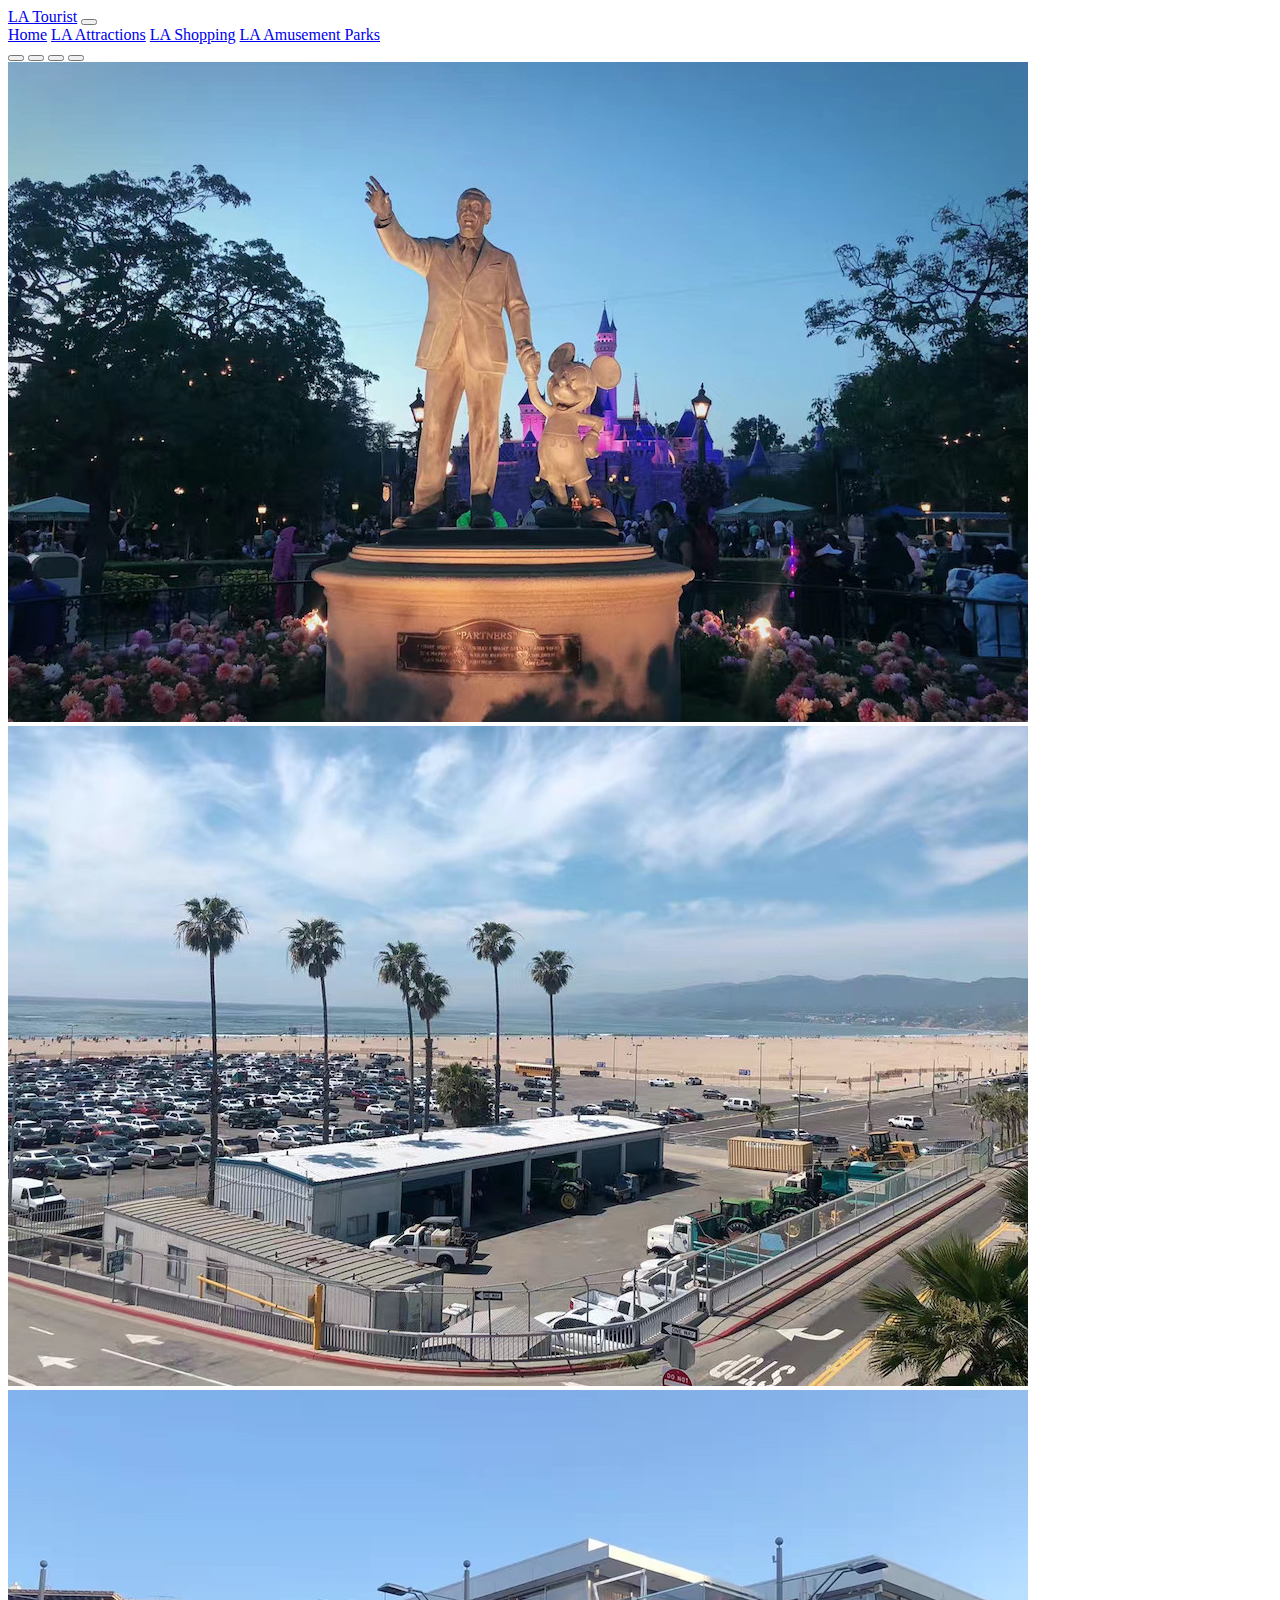
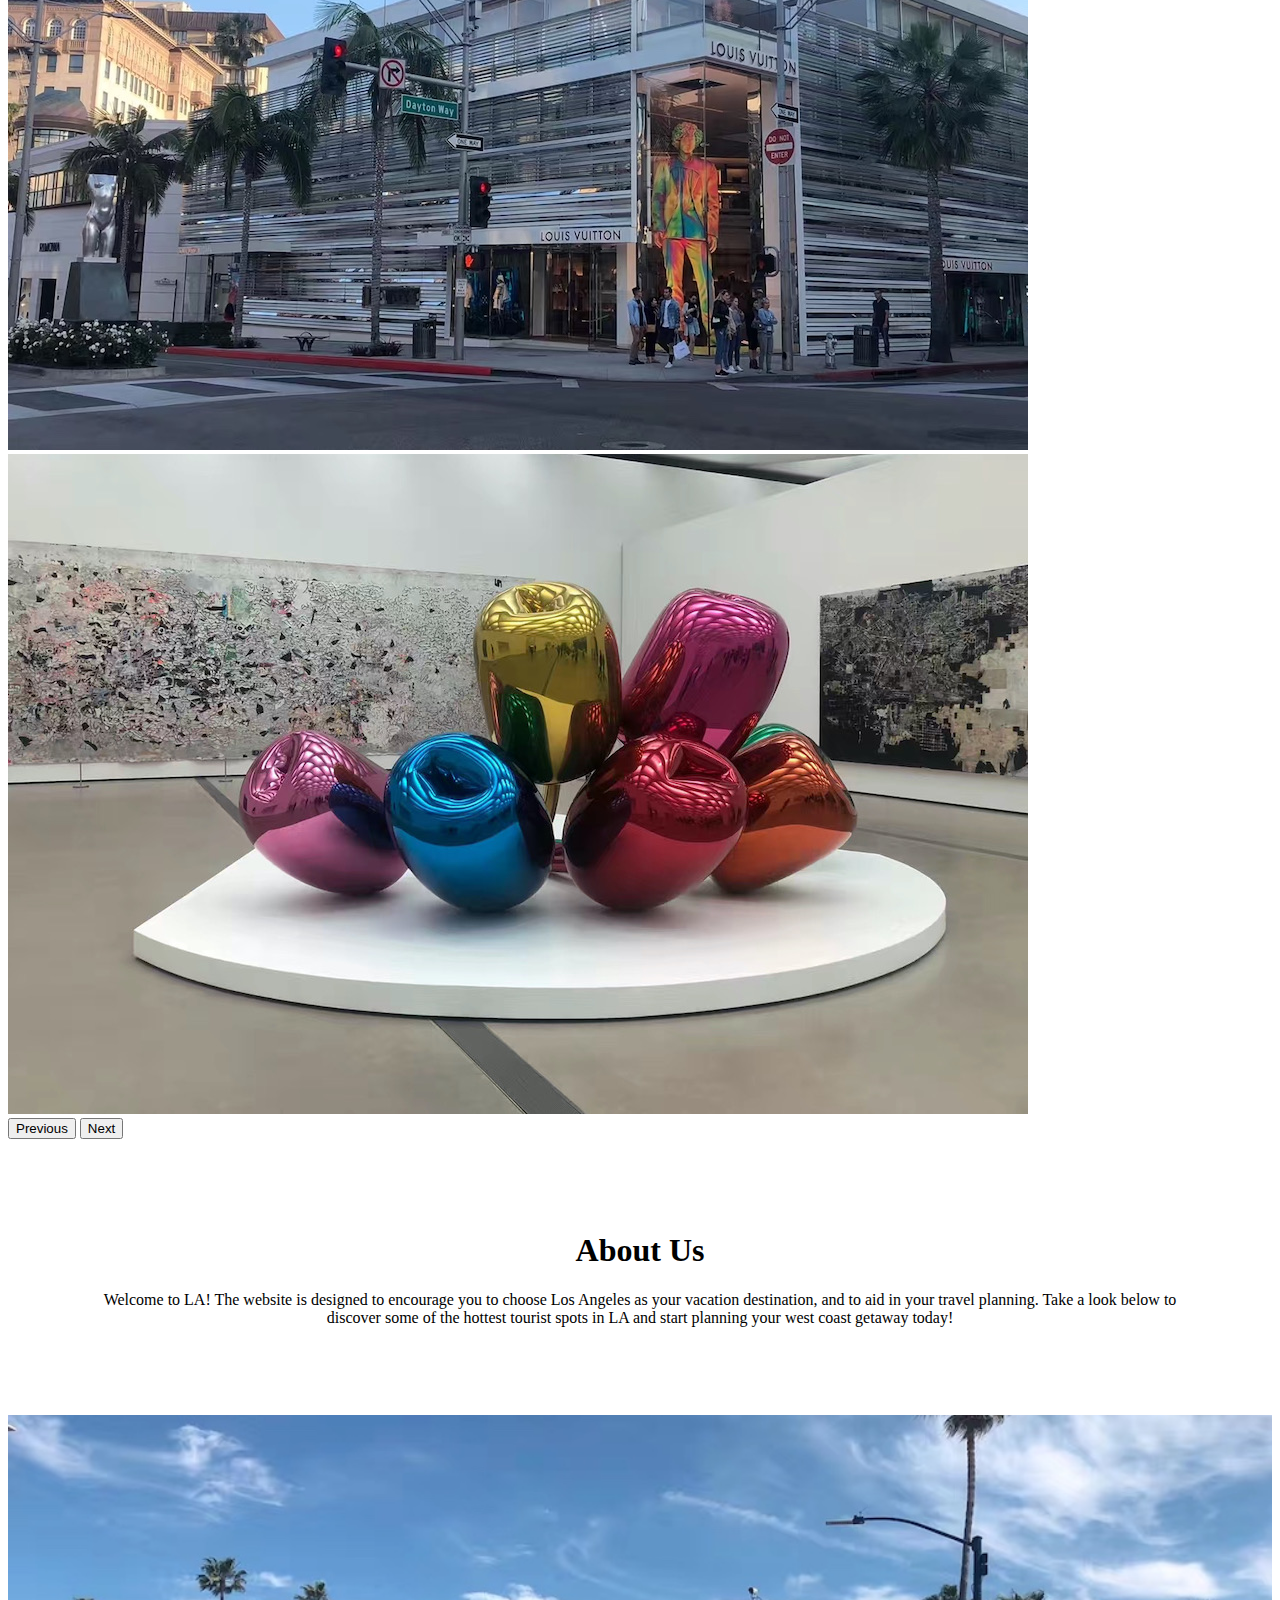
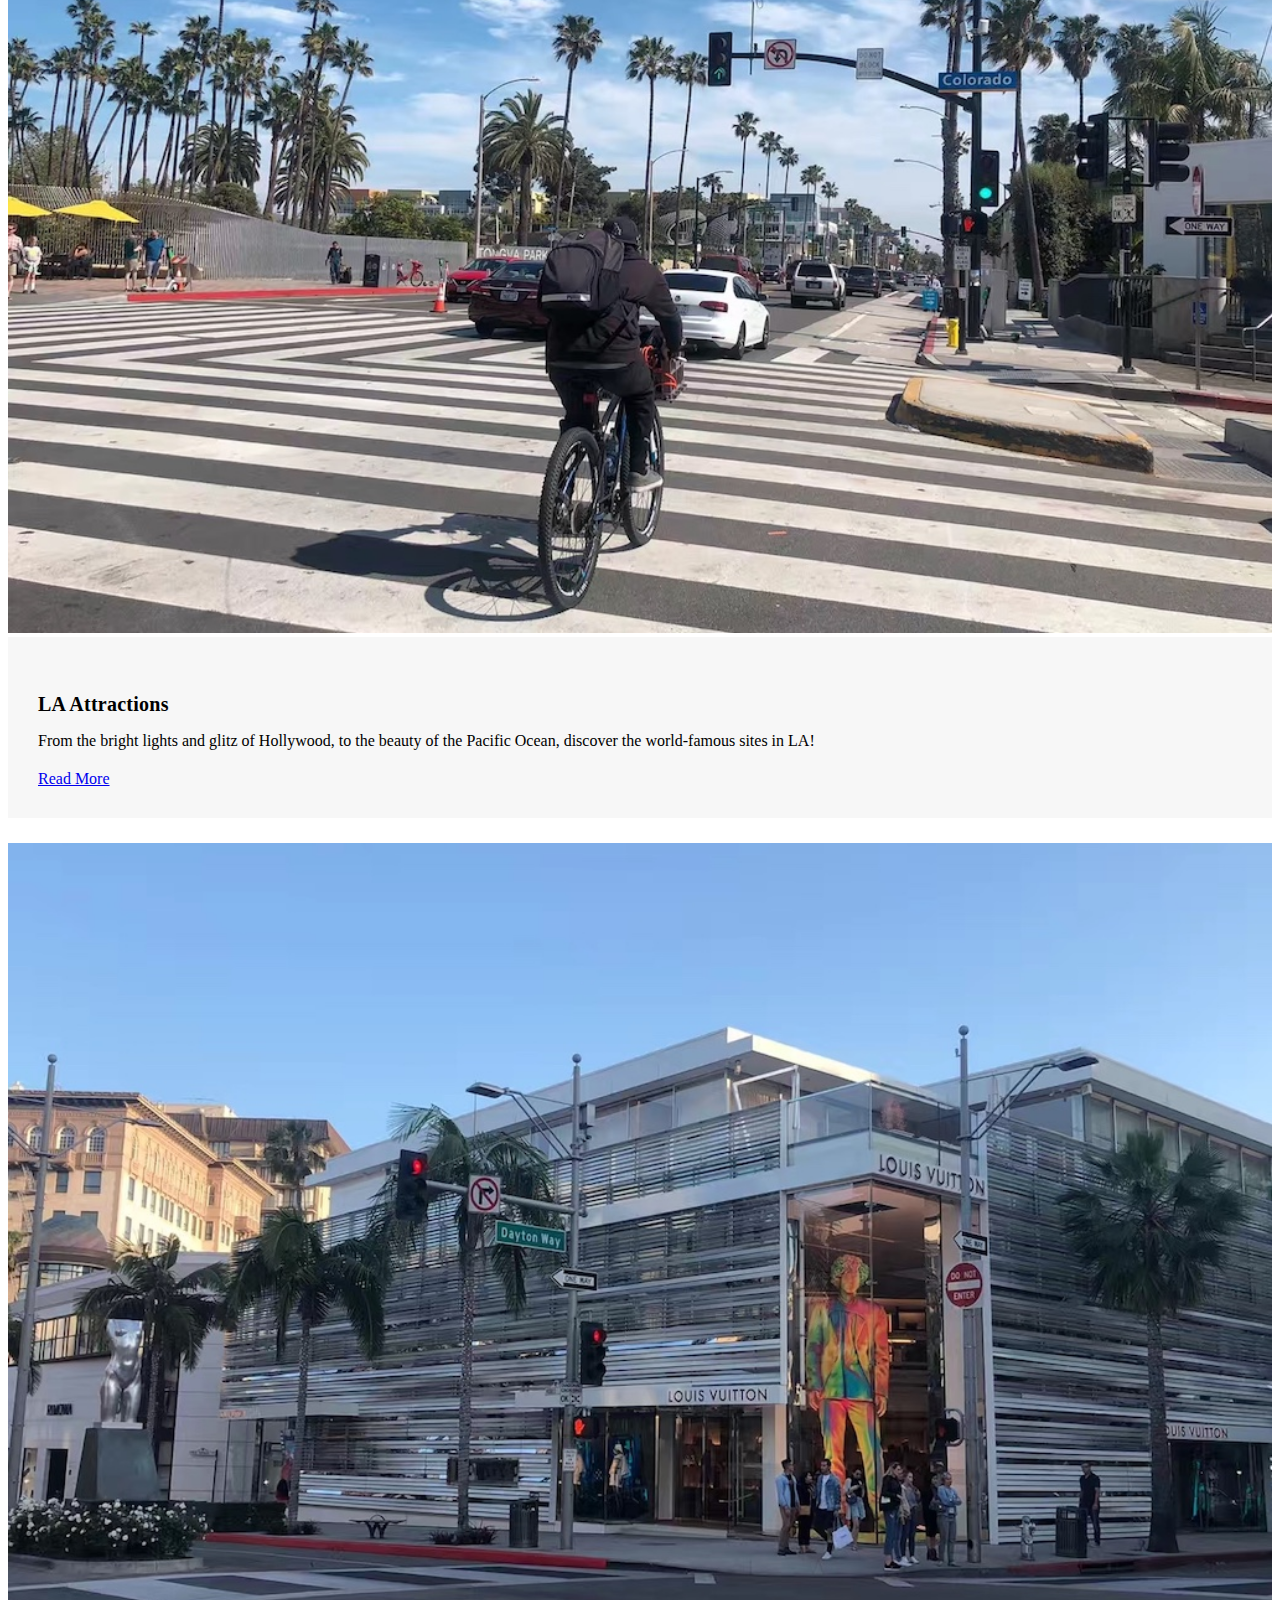
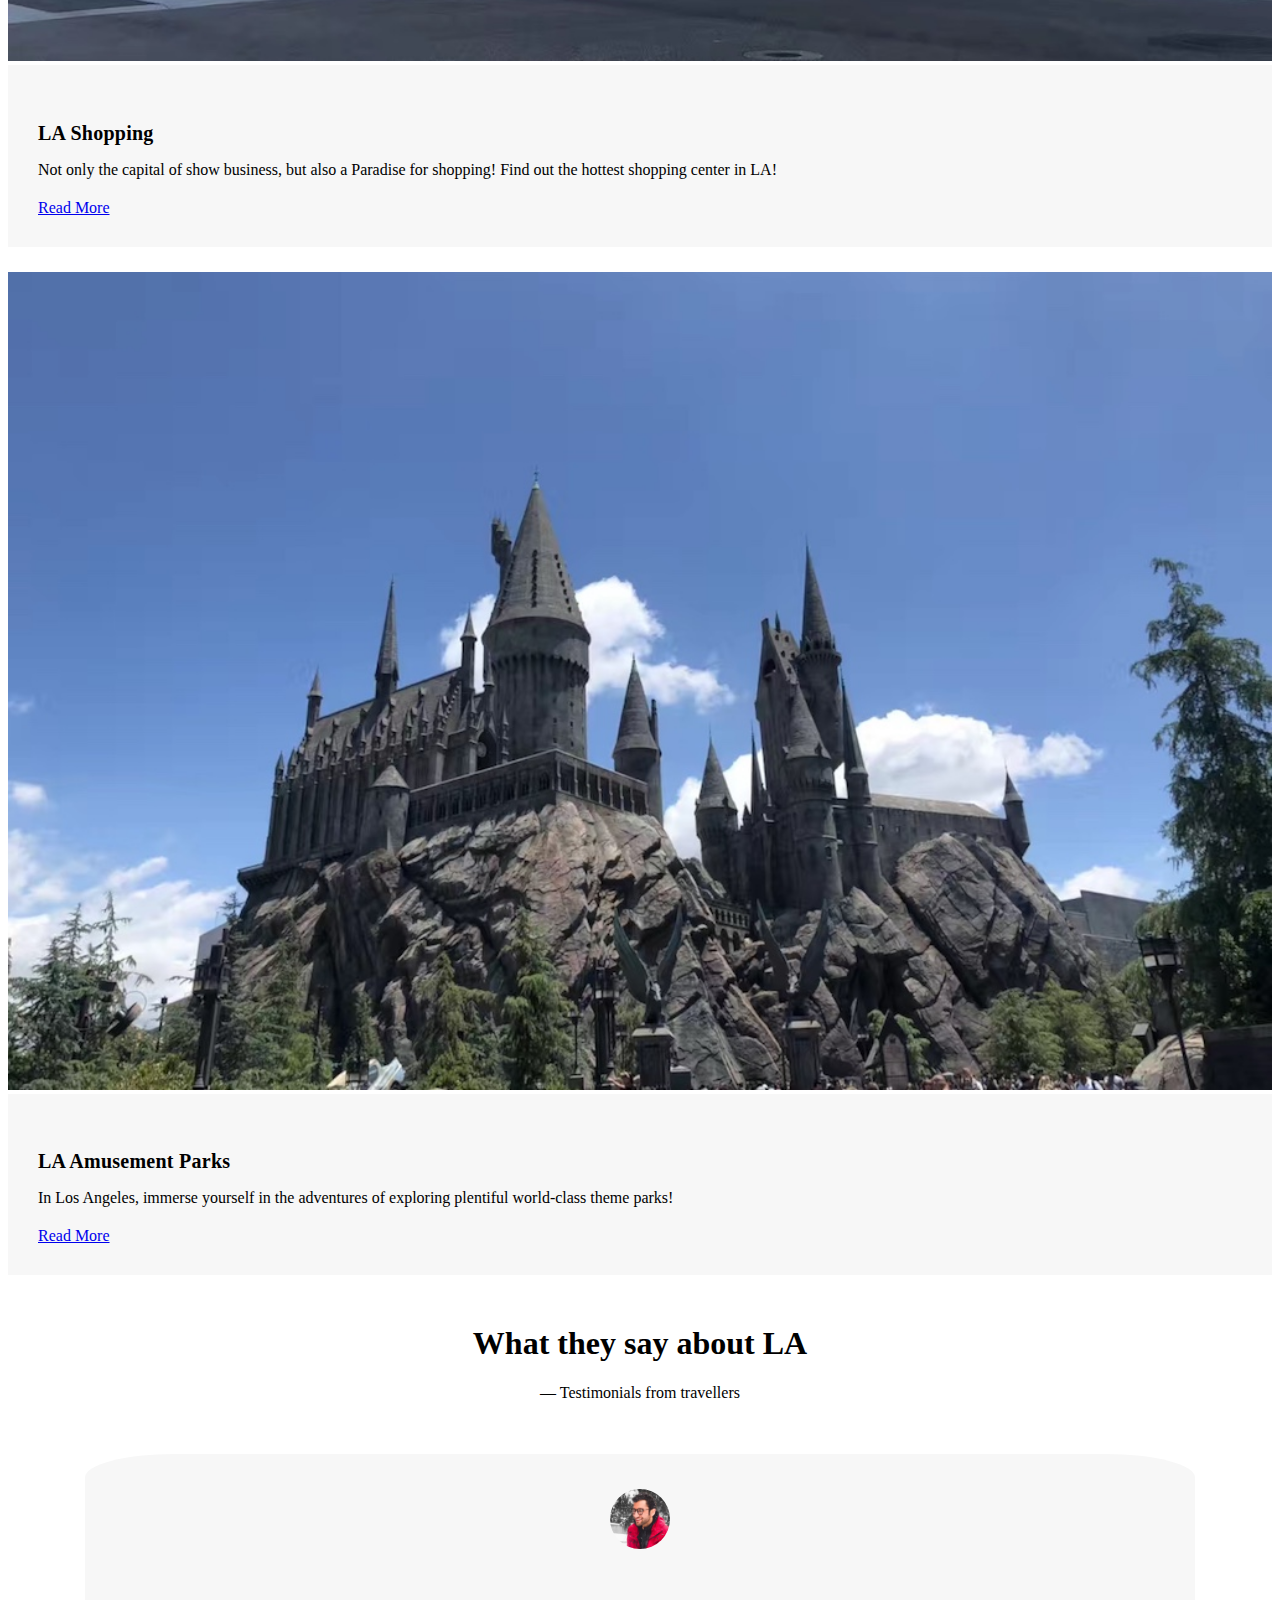
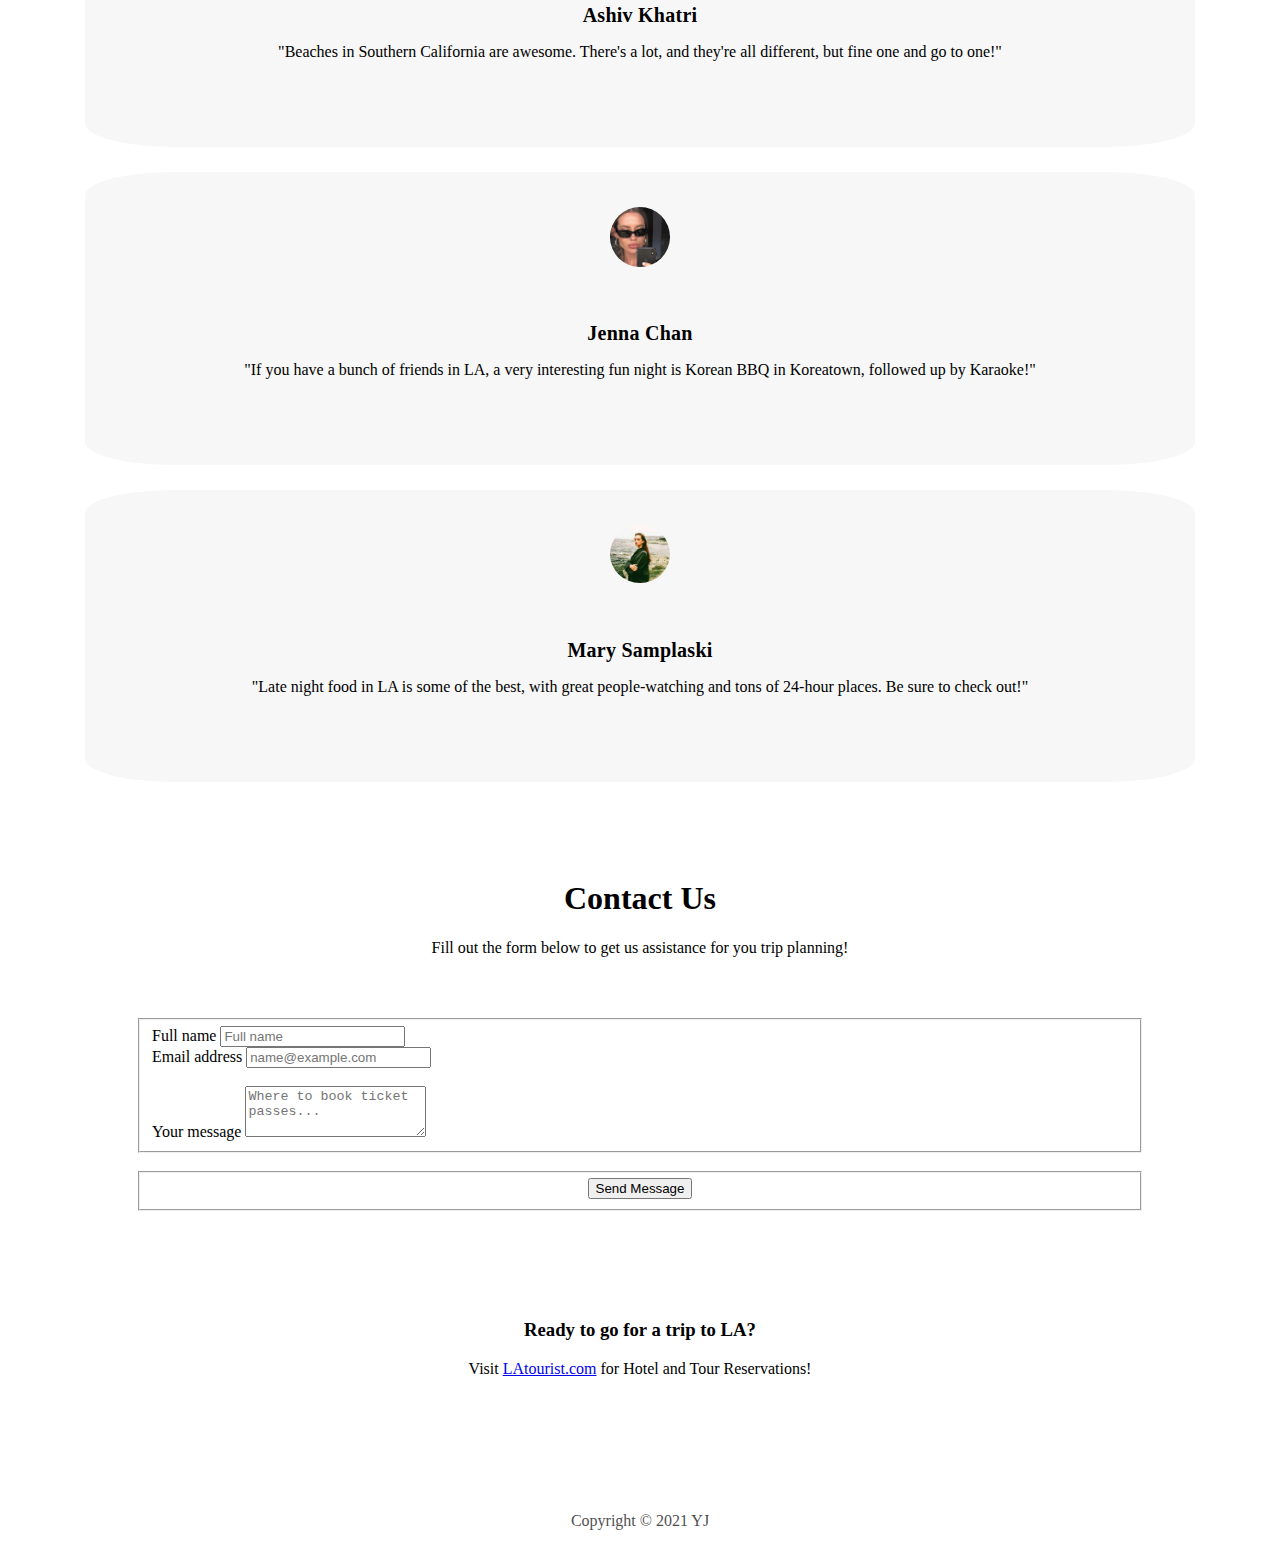
<file: index.html>
<!DOCTYPE html>
<html lang="en">
	<head>
    	<meta charset="utf-8">
    	<meta name="viewport" content="width=device-width, initial-scale=1">
    	<title>LA Tourist</title>
    	<link href="https://cdn.jsdelivr.net/npm/bootstrap@5.0.2/dist/css/bootstrap.min.css" rel="stylesheet" integrity="sha384-EVSTQN3/azprG1Anm3QDgpJLIm9Nao0Yz1ztcQTwFspd3yD65VohhpuuCOmLASjC" crossorigin="anonymous">
    	<link rel="stylesheet" href="capstone.css">
    	


    </head>
    <body>

    <!-- Nav Bar -->
    	<nav class="navbar navbar-expand-lg navbar-light bg-light">
  			<div class="container-fluid">
    			<a class="navbar-brand" href="index.html">LA Tourist</a>
    			<button class="navbar-toggler" type="button" data-bs-toggle="collapse" data-bs-target="#navbarNavAltMarkup" aria-controls="navbarNavAltMarkup" aria-expanded="false" aria-label="Toggle navigation">
      				<span class="navbar-toggler-icon"></span>
    			</button>
    			<div class="collapse navbar-collapse" id="navbarNavAltMarkup">
      				<div class="navbar-nav">
        				<a class="nav-link active" aria-current="page" href="index.html">Home</a>
        				<a class="nav-link" href="capstone_attractions.html">LA Attractions</a>
        				<a class="nav-link" href="capstone_shopping.html">LA Shopping</a>
        				<a class="nav-link" href="capstone_amuse.html">LA Amusement Parks</a>
      				</div>
  	  			</div>
  			</div>
		</nav>

		
	<!-- Carousel -->	
		<div id="carouselExampleIndicators" class="carousel slide" data-bs-ride="carousel" data-bs-interval="false">
  		  	<div class="carousel-indicators">
            	<button type="button" data-bs-target="#carouselExampleIndicators" data-bs-slide-to="0" class="active" aria-current="true" aria-label="Slide 1"></button>
    			<button type="button" data-bs-target="#carouselExampleIndicators" data-bs-slide-to="1" aria-label="Slide 2"></button>
    			<button type="button" data-bs-target="#carouselExampleIndicators" data-bs-slide-to="2" aria-label="Slide 3"></button>
   				<button type="button" data-bs-target="#carouselExampleIndicators" data-bs-slide-to="3" aria-label="Slide 4"></button>
  			</div>

  			<div class="carousel-inner">
    			<div class="carousel-item active">
      				<img src="Disneyland.jpeg" class="d-block w-100" class = "navbar" alt="Disneyland">
    		</div>
    		<div class="carousel-item">
      			<img src="Santa.jpeg" class="d-block w-100" class = "navbar" alt="Santa">
    		</div>
    		<div class="carousel-item">
      			<img src="shopping.jpeg" class="d-block w-100" class = "navbar" alt="shopping">
    		</div>
    		<div class="carousel-item">
      			<img src="museum.jpeg" class="d-block w-100" class = "navbar" alt="universal">
    		</div>
  		</div>

  		<button class="carousel-control-prev" type="button" data-bs-target="#carouselExampleIndicators" data-bs-slide="prev">
    		<span class="carousel-control-prev-icon" aria-hidden="true"></span>
    		<span class="visually-hidden">Previous</span>
  		</button>
  		<button class="carousel-control-next" type="button" data-bs-target="#carouselExampleIndicators" data-bs-slide="next">
    		<span class="carousel-control-next-icon" aria-hidden="true"></span>
    		<span class="visually-hidden">Next</span>
  		</button>
  	</div>

<!-- About Us -->
<section class = "aboutus">
	<h1>About Us</h1>
	<p class = "lead">Welcome to LA! The website is designed to encourage you to choose Los Angeles as your vacation destination, and to aid in your travel planning. Take a look below to discover some of the hottest tourist spots in LA and start planning your west coast getaway today!</p>
</section>


<!-- Abstract -->
<section class = "abstract">

<div class="services">
      <div class="container">
        <div class="row">
          <div class="col-md-4">
            <div class="service-item">
              <img src="santaroad.jpeg" alt="">
              <div class="down-content">
                <h4>LA Attractions</h4>
                <p>From the bright lights and glitz of Hollywood, to the beauty of the Pacific Ocean, discover the world-famous sites in LA!</p>
                <a href="capstone_attractions.html" class="filled-button">Read More</a>
              </div>
            </div>
          </div>
          <div class="col-md-4">
            <div class="service-item">
              <img src="shopping.jpeg" alt="">
              <div class="down-content">
                <h4>LA Shopping</h4>
                <p>Not only the capital of show business, but also a Paradise for shopping! Find out the hottest shopping center in LA!</p>
                <a href="capstone_shopping.html" class="filled-button">Read More</a>
              </div>
            </div>
          </div>
            <div class="col-md-4">
            <div class="service-item">
              <img src="universal.jpeg" alt="">
              <div class="down-content">
                <h4>LA Amusement Parks</h4>
                <p>In Los Angeles, immerse yourself in the adventures of exploring plentiful world-class theme parks!</p>
                <a href="capstone_amuse.html" class="filled-button">Read More</a>
              </div>
            </div>
          </div>
            </div>
          </div>
        </div>
      </div>
     </div>
</section>

<!-- Testimonials -->
<section class = "testimonials" >
<h1>What they say about LA</h1>
<p class = "lead">
    — Testimonials from travellers
</p>
<div class="test">
      <div class="container">
        <div class="row">
          <div class="col-md-4">
            <div class="test-item">
              <div class="test-down-content">
              	<img src="test1.jpeg" alt="">
                <h4>Ashiv Khatri</h4>
                <p>"Beaches in Southern California are awesome. There's a lot, and they're all different, but fine one and go to one!"</p>
              </div>
            </div>
          </div>
          
          <div class="col-md-4">
            <div class="test-item">    
              <div class="test-down-content">
              	<img src="test2.jpeg" alt="">
                <h4>Jenna Chan</h4>
                <p>"If you have a bunch of friends in LA, a very interesting fun night is Korean BBQ in Koreatown, followed up by Karaoke!"</p>
              </div>
            </div>
          </div>
            
          <div class="col-md-4">
            <div class="test-item">    
              <div class="test-down-content">
              	<img src="test3.jpeg" alt="">
                <h4>Mary Samplaski</h4>
                <p>"Late night food in LA is some of the best, with great people-watching and tons of 24-hour places. Be sure to check out!"</p>
              </div>
            </div>
          </div>
            </div>
          </div>
        </div>
      </div>
     </div>
</section>

<!-- contact us form -->
<section class = "contact_form">
	
	<h1>Contact Us</h1>
	<p class = "lead">Fill out the form below to get us assistance for you trip planning!</p>
	<div class="card bg-light">
	<form>
	<fieldset>
	<div class="row">
  		<div class="col">
  			<label for="exampleFormControlTextarea1" class="form-label">Full name</label>
    		<input type="text" class="form-control" placeholder="Full name" required>
  		</div>
  		<div class="col">
  			<label for="exampleFormControlInput1" class="form-label">Email address</label>
    		<input type="email" class="form-control" placeholder="name@example.com" required>
  		</div>
  	</div>
  	<br>
  		<div class = "mb-3">
  			<label for="exampleFormControlTextarea1" class="form-label">Your message</label>
    		<textarea class="form-control" id="exampleFormControlTextarea1" rows="3" placeholder="Where to book ticket passes..." required></textarea>
	</div>
	</fieldset>
	<br>
	<div class="col-lg-12">
        <fieldset>
        	<div class = "button_center">
            <button type="submit" id="form-submit" class="btn btn-dark">Send Message</button>
            </div>
        </fieldset>
    </div>
	</form>
</div>
</section>
<!-- link to another website -->
<section class = "link_site">
	<h3>Ready to go for a trip to LA?</h3>
	<p class = "lead">Visit <a href = "https://latourist.com/index.php?page=contact">LAtourist.com</a> for Hotel and Tour Reservations!</p>
</section>



<!-- footer-copyright -->
<footer>
	<div class="sub-footer">
      <div class="container">
        <div class="row">
          <div class="col-md-12">
            <p>Copyright &copy; 2021 YJ</p>
          </div>
        </div>
      </div>
    </div>
</footer>


    	<script src="https://cdn.jsdelivr.net/npm/bootstrap@5.0.2/dist/js/bootstrap.bundle.min.js" integrity="sha384-MrcW6ZMFYlzcLA8Nl+NtUVF0sA7MsXsP1UyJoMp4YLEuNSfAP+JcXn/tWtIaxVXM" crossorigin="anonymous"></script>
    </body>
    </html>
</file>
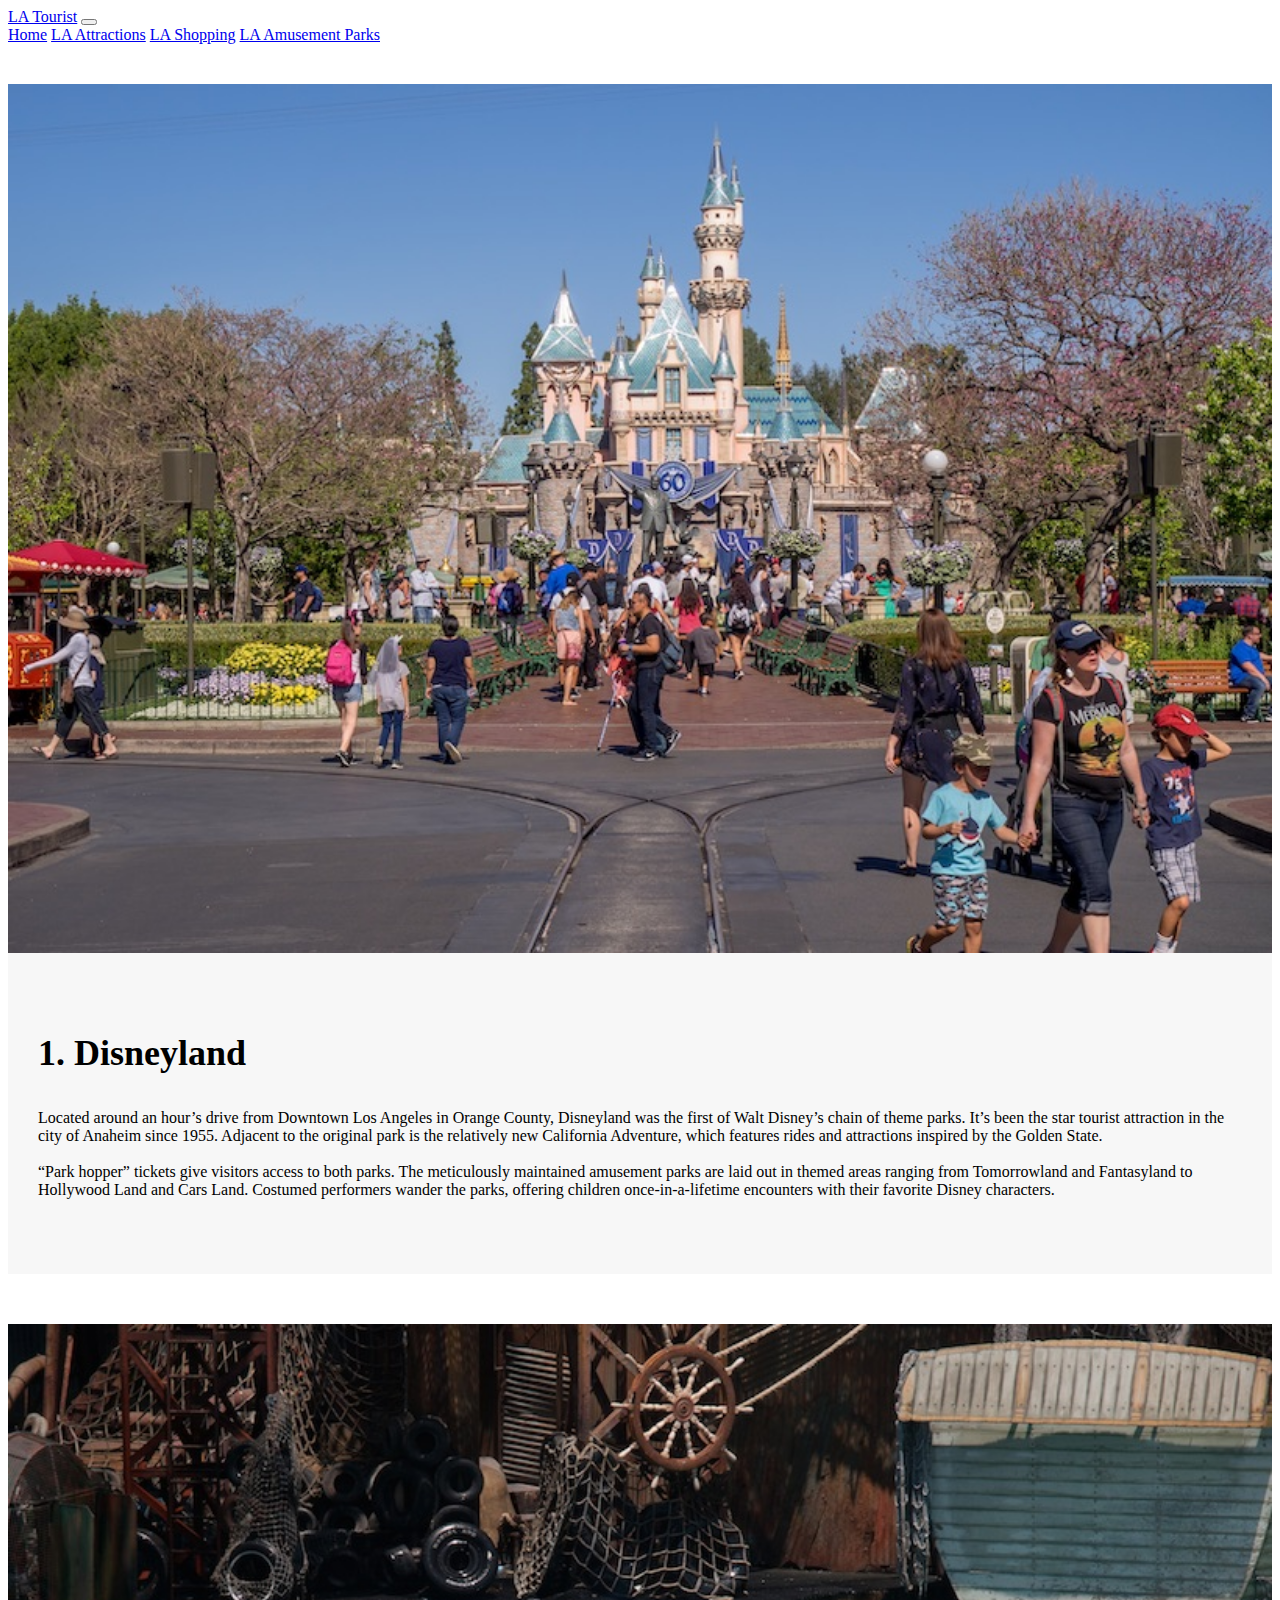
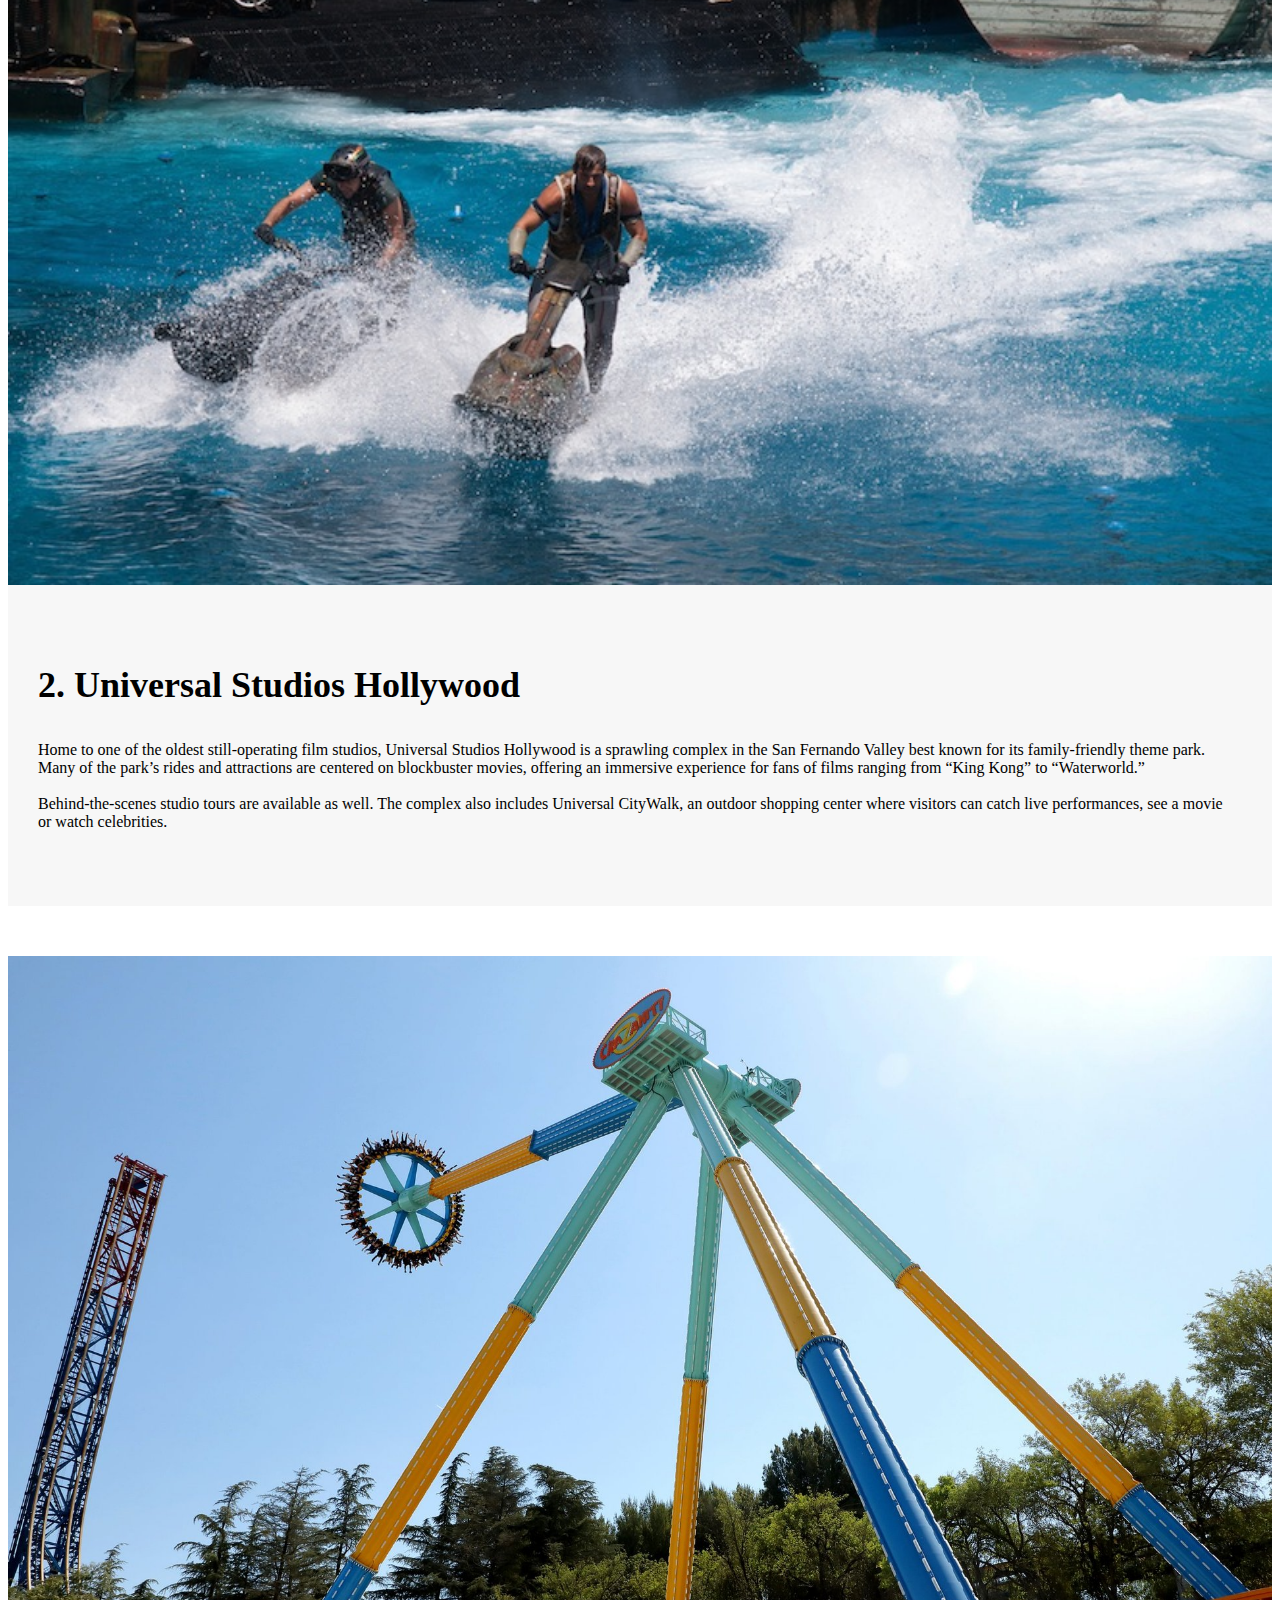
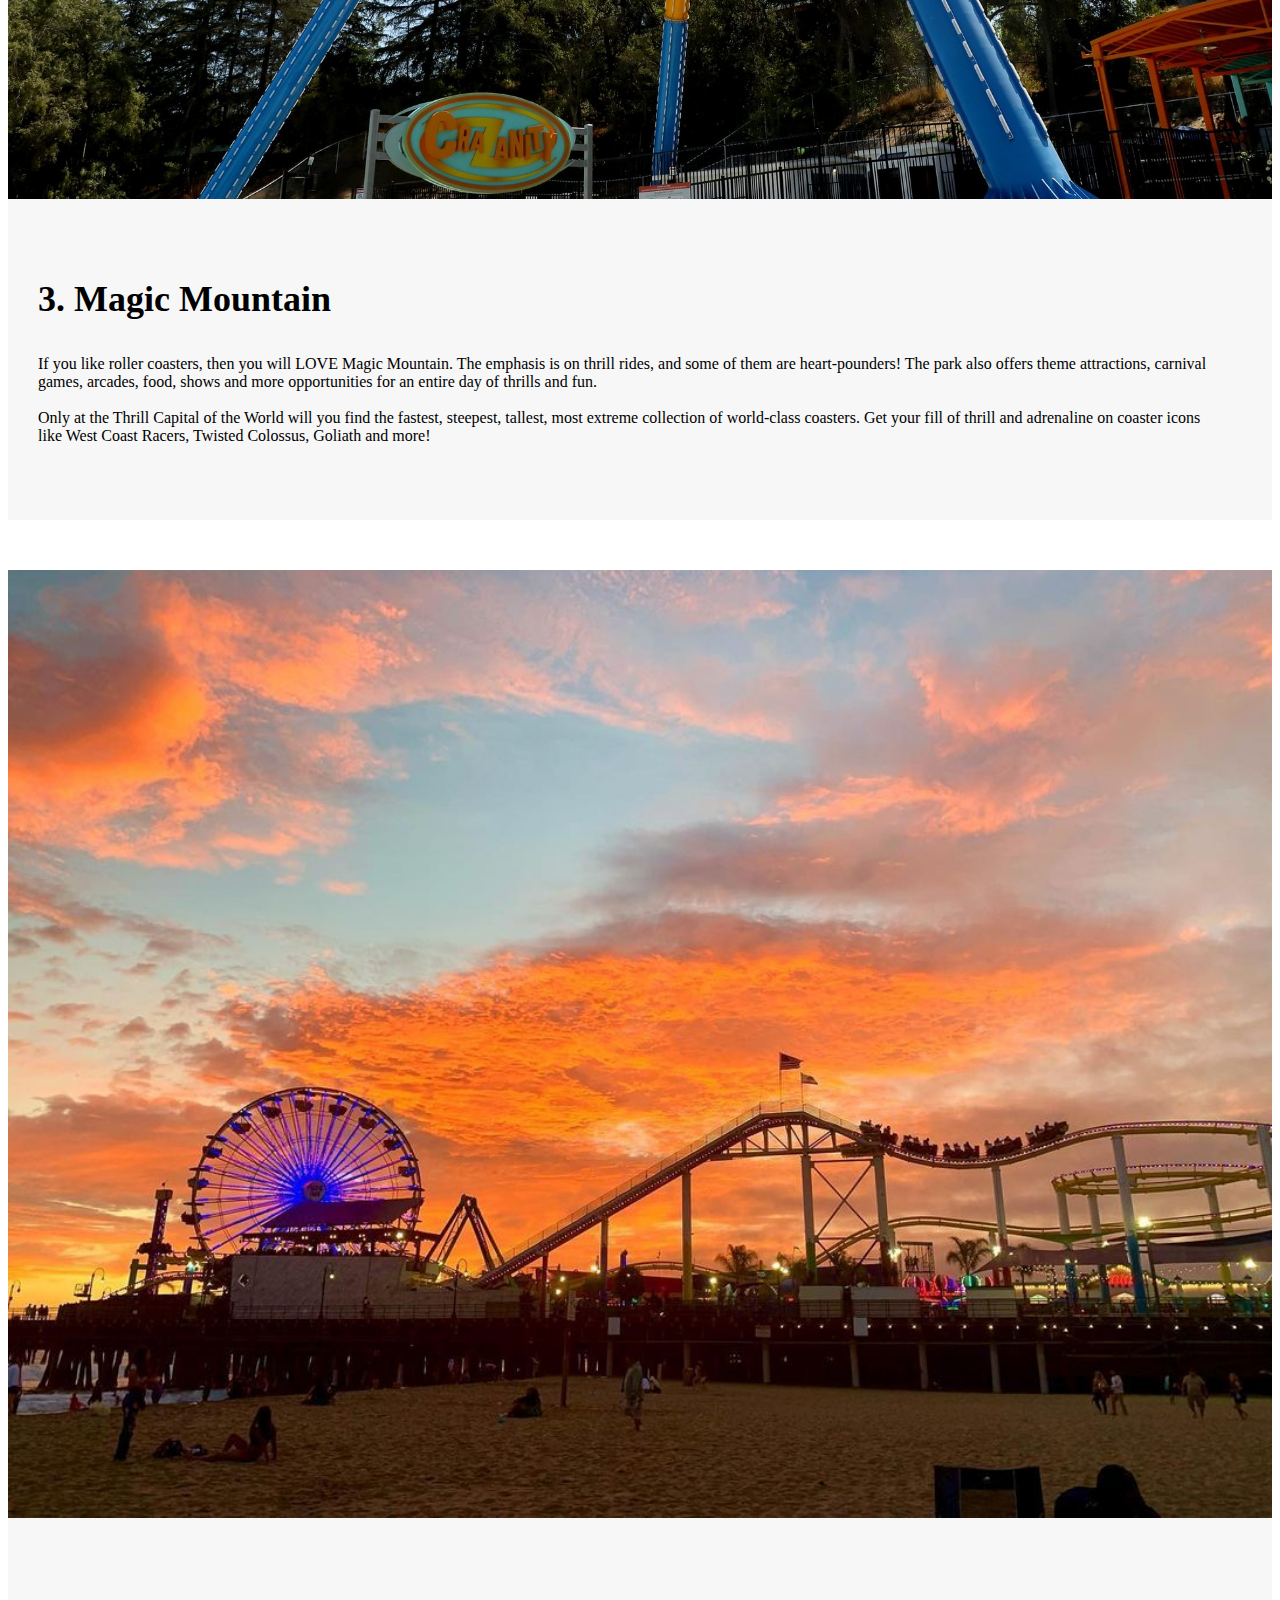
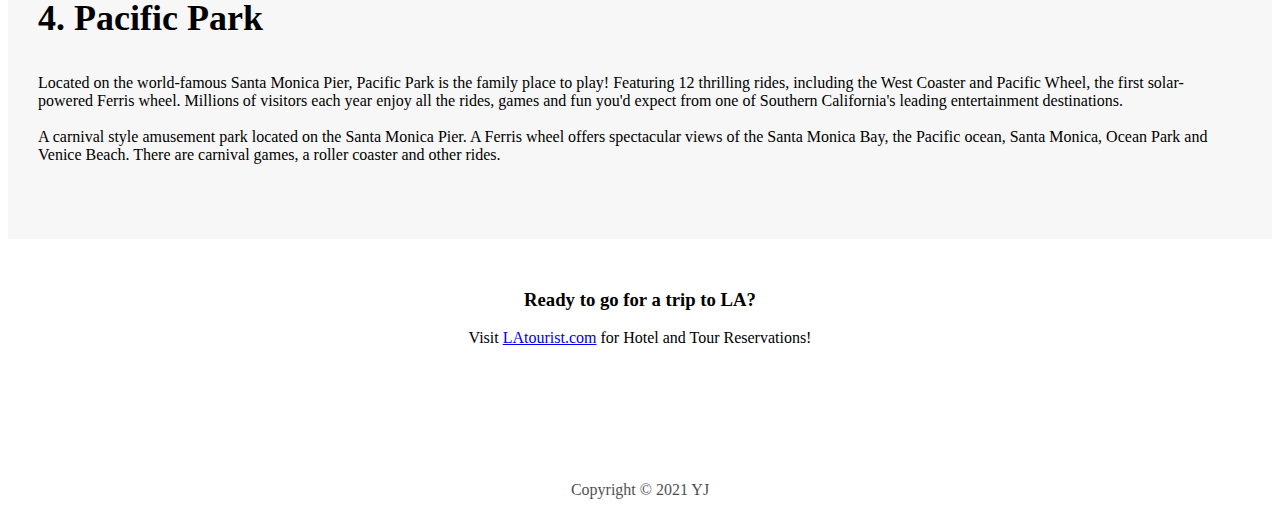
<file: capstone_amuse.html>
<!DOCTYPE html>
<html lang="en">
<head>
    	<meta charset="utf-8">
    	<meta name="viewport" content="width=device-width, initial-scale=1">
    	<title>LA Amusement Parks</title>
    	<link href="https://cdn.jsdelivr.net/npm/bootstrap@5.0.2/dist/css/bootstrap.min.css" rel="stylesheet" integrity="sha384-EVSTQN3/azprG1Anm3QDgpJLIm9Nao0Yz1ztcQTwFspd3yD65VohhpuuCOmLASjC" crossorigin="anonymous">
    	<link rel="stylesheet" href="capstone.css">
</head>

<body>
	<!-- Nav bar -->
    	<nav class="navbar navbar-expand-lg navbar-light bg-light">
  			<div class="container-fluid">
    			<a class="navbar-brand" href="index.html">LA Tourist</a>
    			<button class="navbar-toggler" type="button" data-bs-toggle="collapse" data-bs-target="#navbarNavAltMarkup" aria-controls="navbarNavAltMarkup" aria-expanded="false" aria-label="Toggle navigation">
      				<span class="navbar-toggler-icon"></span>
    			</button>
    			<div class="collapse navbar-collapse" id="navbarNavAltMarkup">
      				<div class="navbar-nav">
        				<a class="nav-link" aria-current="page" href="index.html">Home</a>
        				<a class="nav-link" href="capstone_attractions.html">LA Attractions</a>
        				<a class="nav-link" href="capstone_shopping.html">LA Shopping</a>
        				<a class="nav-link active" href="capstone_amuse.html">LA Amusement Parks</a>
      				</div>
  	  			</div>
  			</div>
		</nav>

<!-- park 1 -->
  <div class="more-info">
      <div class="container">
        <div class="row">
          <div class="col-md-12">
            <div class="more-info-content">
              <div class="row">
                <div class="col-md-6">
                  <div class="left-image">
                    <img src="disney.jpeg" alt="disney">
                  </div>
                </div>
                <div class="col-md-6 align-self-center">
                  <div class="right-content">
                    <h2>1. Disneyland</h2>
                    <p>Located around an hour’s drive from Downtown Los Angeles in Orange County, Disneyland was the first of Walt Disney’s chain of theme parks. It’s been the star tourist attraction in the city of Anaheim since 1955. Adjacent to the original park is the relatively new California Adventure, which features rides and attractions inspired by the Golden State.<br><br>“Park hopper” tickets give visitors access to both parks. The meticulously maintained amusement parks are laid out in themed areas ranging from Tomorrowland and Fantasyland to Hollywood Land and Cars Land. Costumed performers wander the parks, offering children once-in-a-lifetime encounters with their favorite Disney characters.</p>
                  </div>
                </div>
              </div>
            </div>
          </div>
        </div>
      </div>
    </div>

<!-- park 2 -->
  <div class="more-info">
      <div class="container">
        <div class="row">
          <div class="col-md-12">
            <div class="more-info-content">
              <div class="row">
                <div class="col-md-6">
                  <div class="left-image">
                    <img src="universal_studios.jpeg" alt="universal_studios">
                  </div>
                </div>
                <div class="col-md-6 align-self-center">
                  <div class="right-content">
                    <h2>2. Universal Studios Hollywood</h2>
                    <p>Home to one of the oldest still-operating film studios, Universal Studios Hollywood is a sprawling complex in the San Fernando Valley best known for its family-friendly theme park. Many of the park’s rides and attractions are centered on blockbuster movies, offering an immersive experience for fans of films ranging from “King Kong” to “Waterworld.”<br><br>Behind-the-scenes studio tours are available as well. The complex also includes Universal CityWalk, an outdoor shopping center where visitors can catch live performances, see a movie or watch celebrities.</p>
                  </div>
                </div>
              </div>
            </div>
          </div>
        </div>
      </div>
    </div>

<!-- park 3 -->
  <div class="more-info">
      <div class="container">
        <div class="row">
          <div class="col-md-12">
            <div class="more-info-content">
              <div class="row">
                <div class="col-md-6">
                  <div class="left-image">
                    <img src="magic.jpeg" alt="magicmountain">
                  </div>
                </div>
                <div class="col-md-6 align-self-center">
                  <div class="right-content">
                    <h2>3. Magic Mountain</h2>
                    <p>If you like roller coasters, then you will LOVE Magic Mountain. The emphasis is on thrill rides, and some of them are heart-pounders! The park also offers theme attractions, carnival games, arcades, food, shows and more opportunities for an entire day of thrills and fun. <br><br>Only at the Thrill Capital of the World will you find the fastest, steepest, tallest, most extreme collection of world-class coasters. Get your fill of thrill and adrenaline on coaster icons like West Coast Racers, Twisted Colossus, Goliath and more!</p>
                  </div>
                </div>
              </div>
            </div>
          </div>
        </div>
      </div>
    </div>

<!-- park 4 -->
  <div class="more-info">
      <div class="container">
        <div class="row">
          <div class="col-md-12">
            <div class="more-info-content">
              <div class="row">
                <div class="col-md-6">
                  <div class="left-image">
                    <img src="pacific.jpeg" alt="pacific">
                  </div>
                </div>
                <div class="col-md-6 align-self-center">
                  <div class="right-content">
                    <h2>4. Pacific Park</h2>
                    <p>Located on the world-famous Santa Monica Pier, Pacific Park is the family place to play! Featuring 12 thrilling rides, including the West Coaster and Pacific Wheel, the first solar-powered Ferris wheel. Millions of visitors each year enjoy all the rides, games and fun you'd expect from one of Southern California's leading entertainment destinations.<br><br>A carnival style amusement park located on the Santa Monica Pier. A Ferris wheel offers spectacular views of the Santa Monica Bay, the Pacific ocean, Santa Monica, Ocean Park and Venice Beach. There are carnival games, a roller coaster and other rides.</p>
                  </div>
                </div>
              </div>
            </div>
          </div>
        </div>
      </div>
    </div>

<!-- contact -->
<section class = "link_site">
  <h3>Ready to go for a trip to LA?</h3>
  <p class = "lead">Visit <a href = "https://latourist.com/index.php?page=contact">LAtourist.com</a> for Hotel and Tour Reservations!</p>
</section>

  <footer>
  <div class="sub-footer">
      <div class="container">
        <div class="row">
          <div class="col-md-12">
            <p>Copyright &copy; 2021 YJ</p>
          </div>
        </div>
      </div>
    </div>
  </footer>
    <script src="https://cdn.jsdelivr.net/npm/bootstrap@5.0.2/dist/js/bootstrap.bundle.min.js" integrity="sha384-MrcW6ZMFYlzcLA8Nl+NtUVF0sA7MsXsP1UyJoMp4YLEuNSfAP+JcXn/tWtIaxVXM" crossorigin="anonymous"></script>
</body>
</html>
</file>
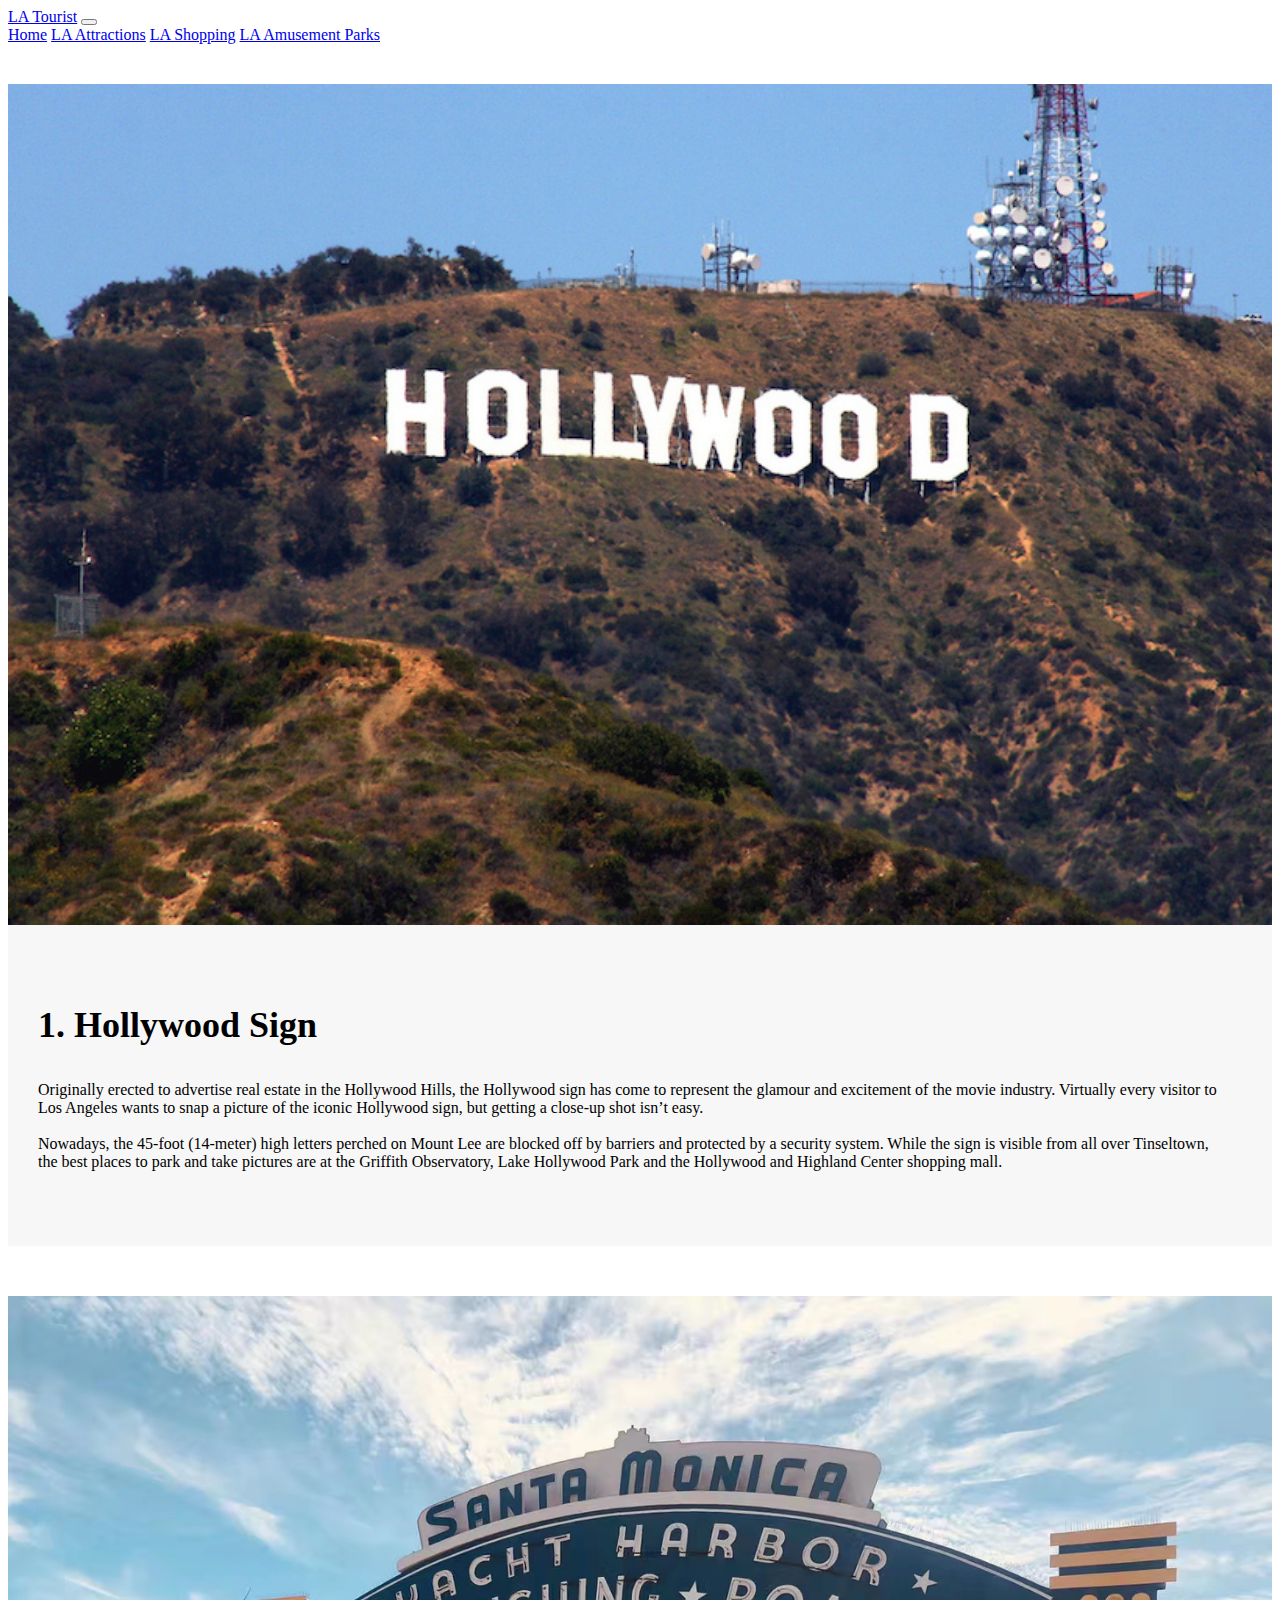
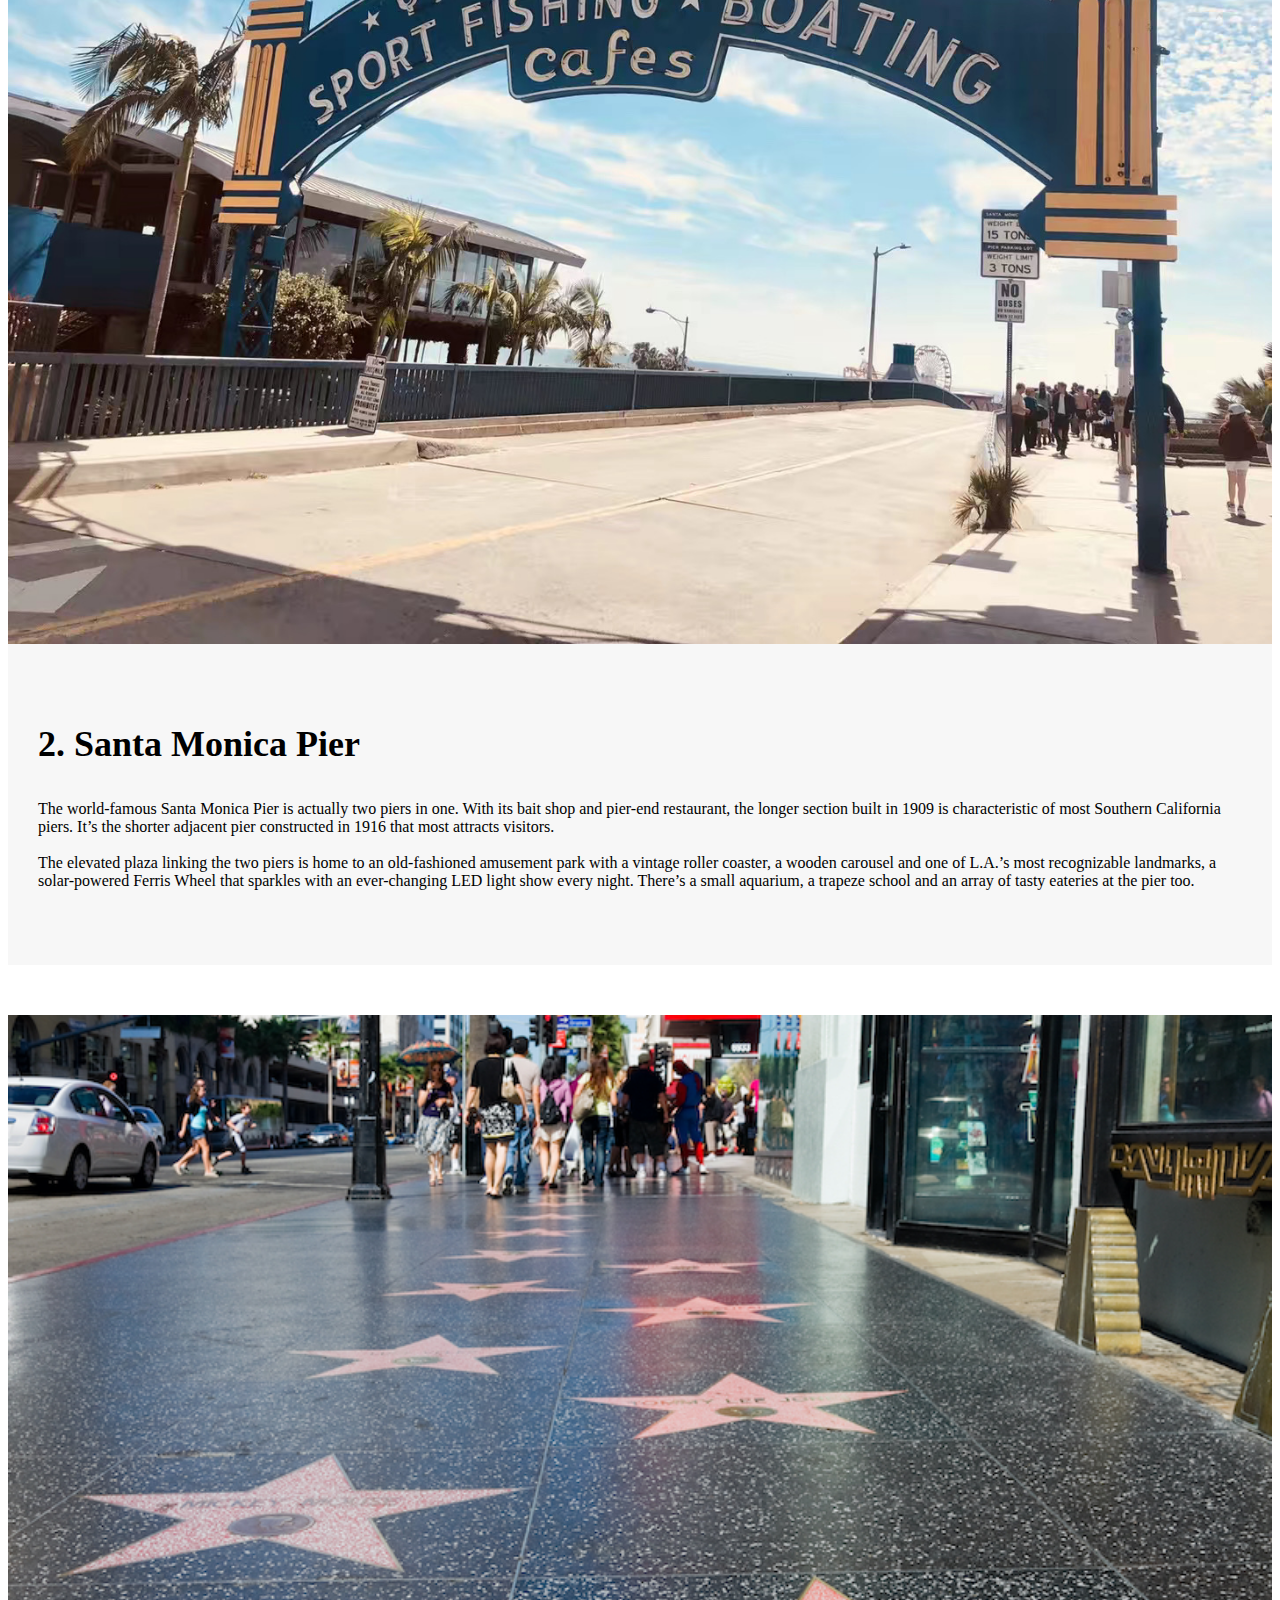
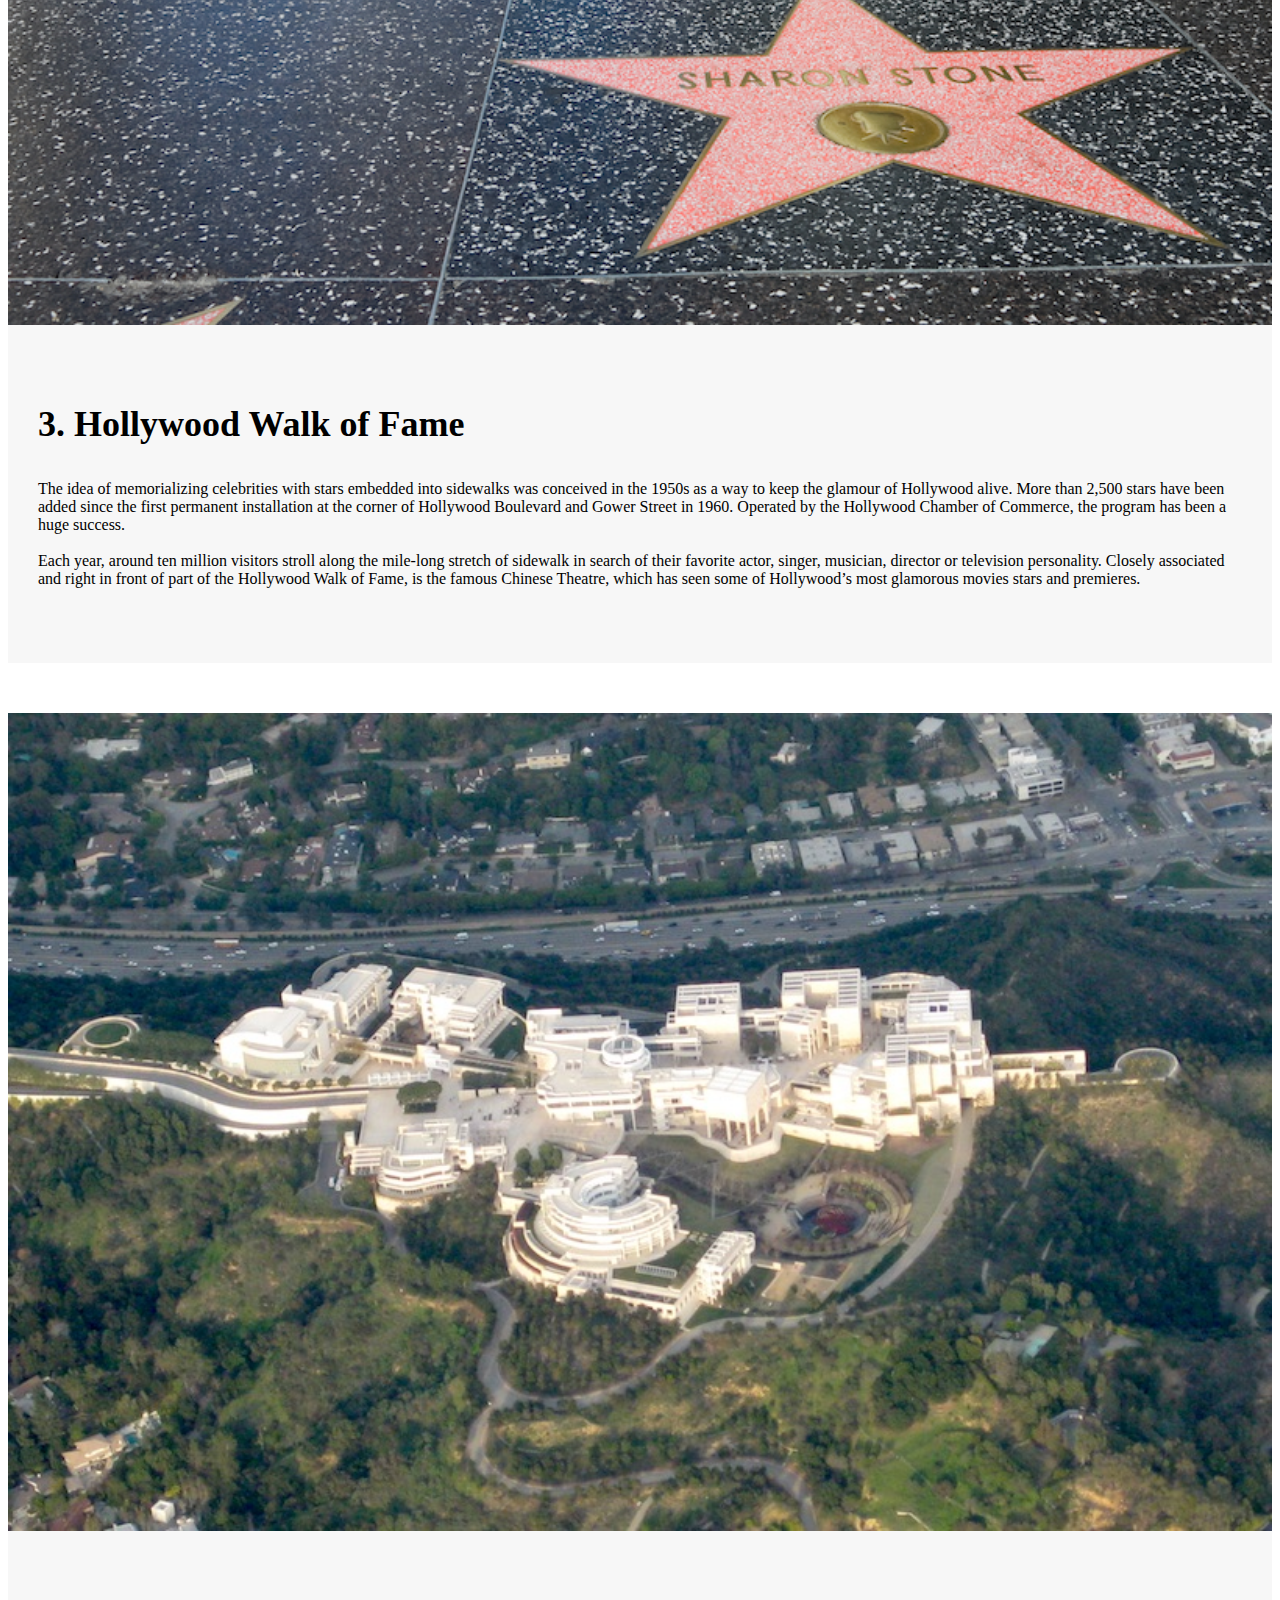
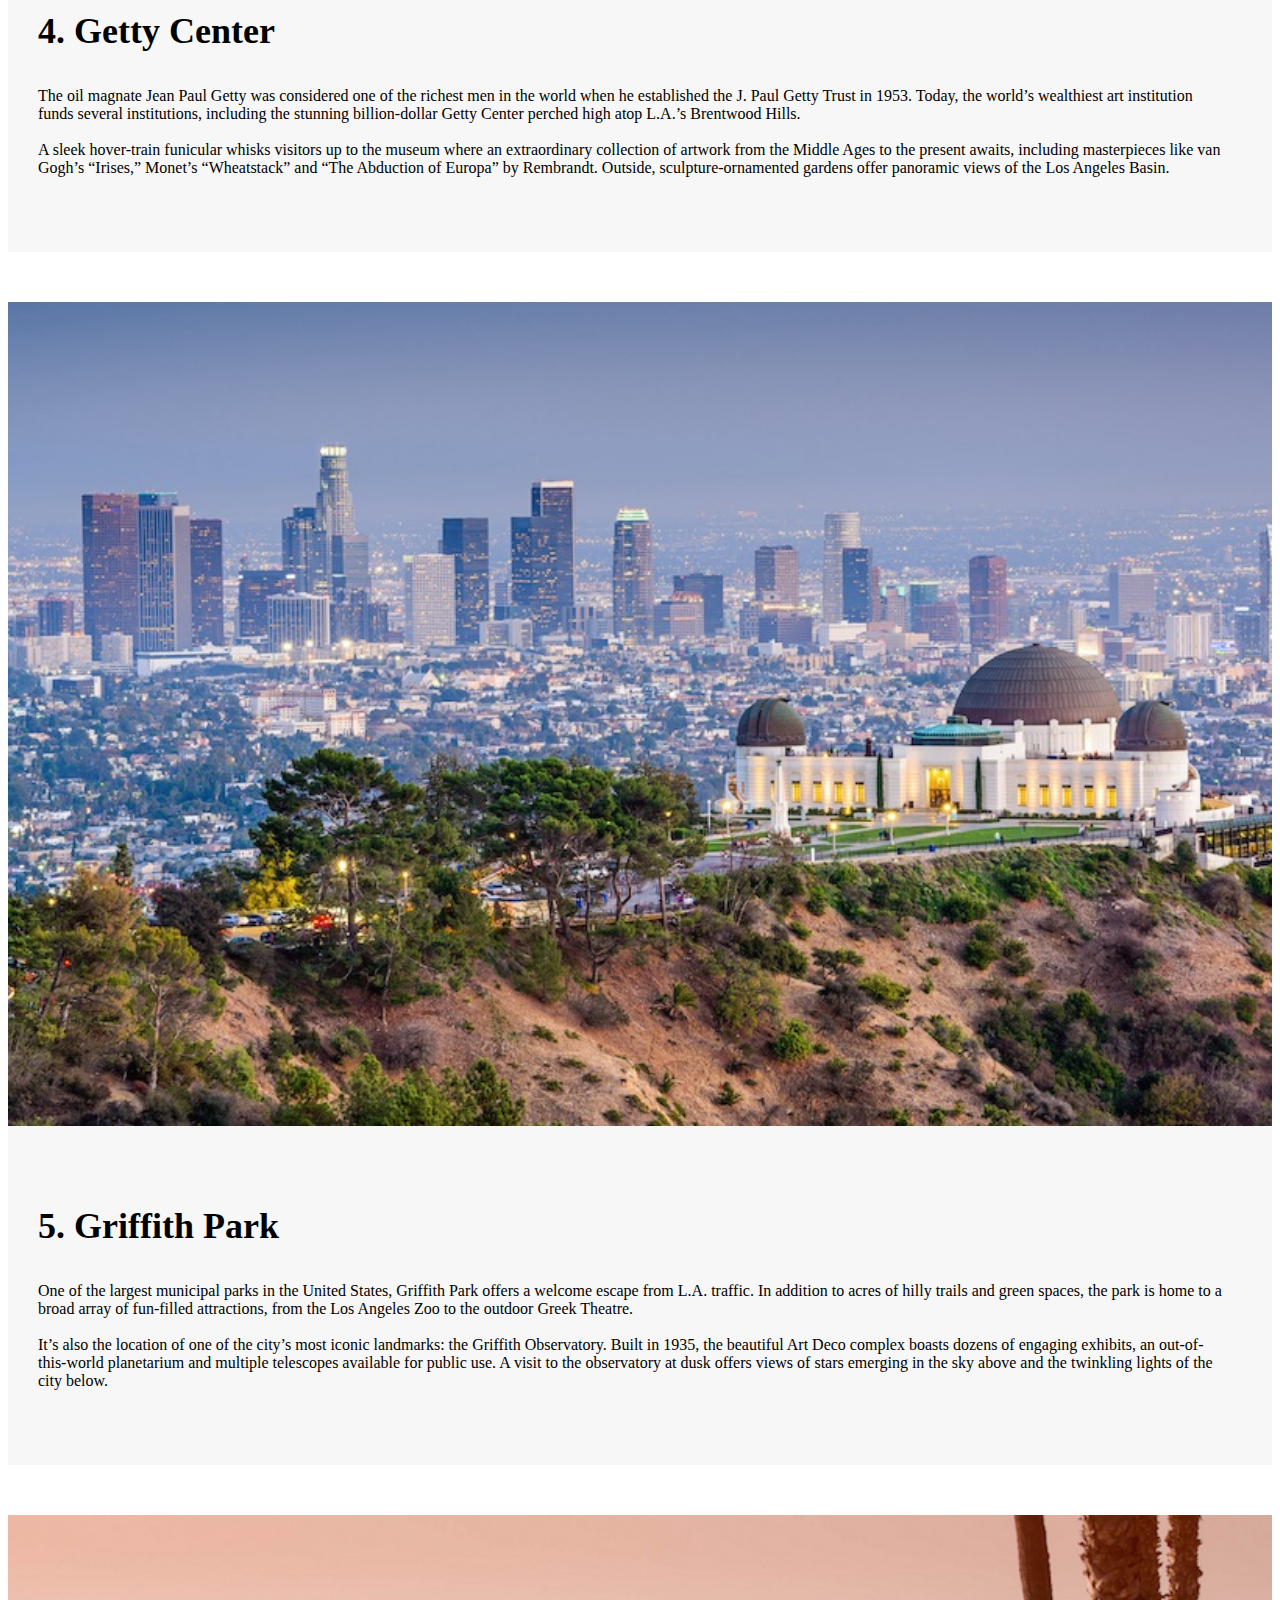
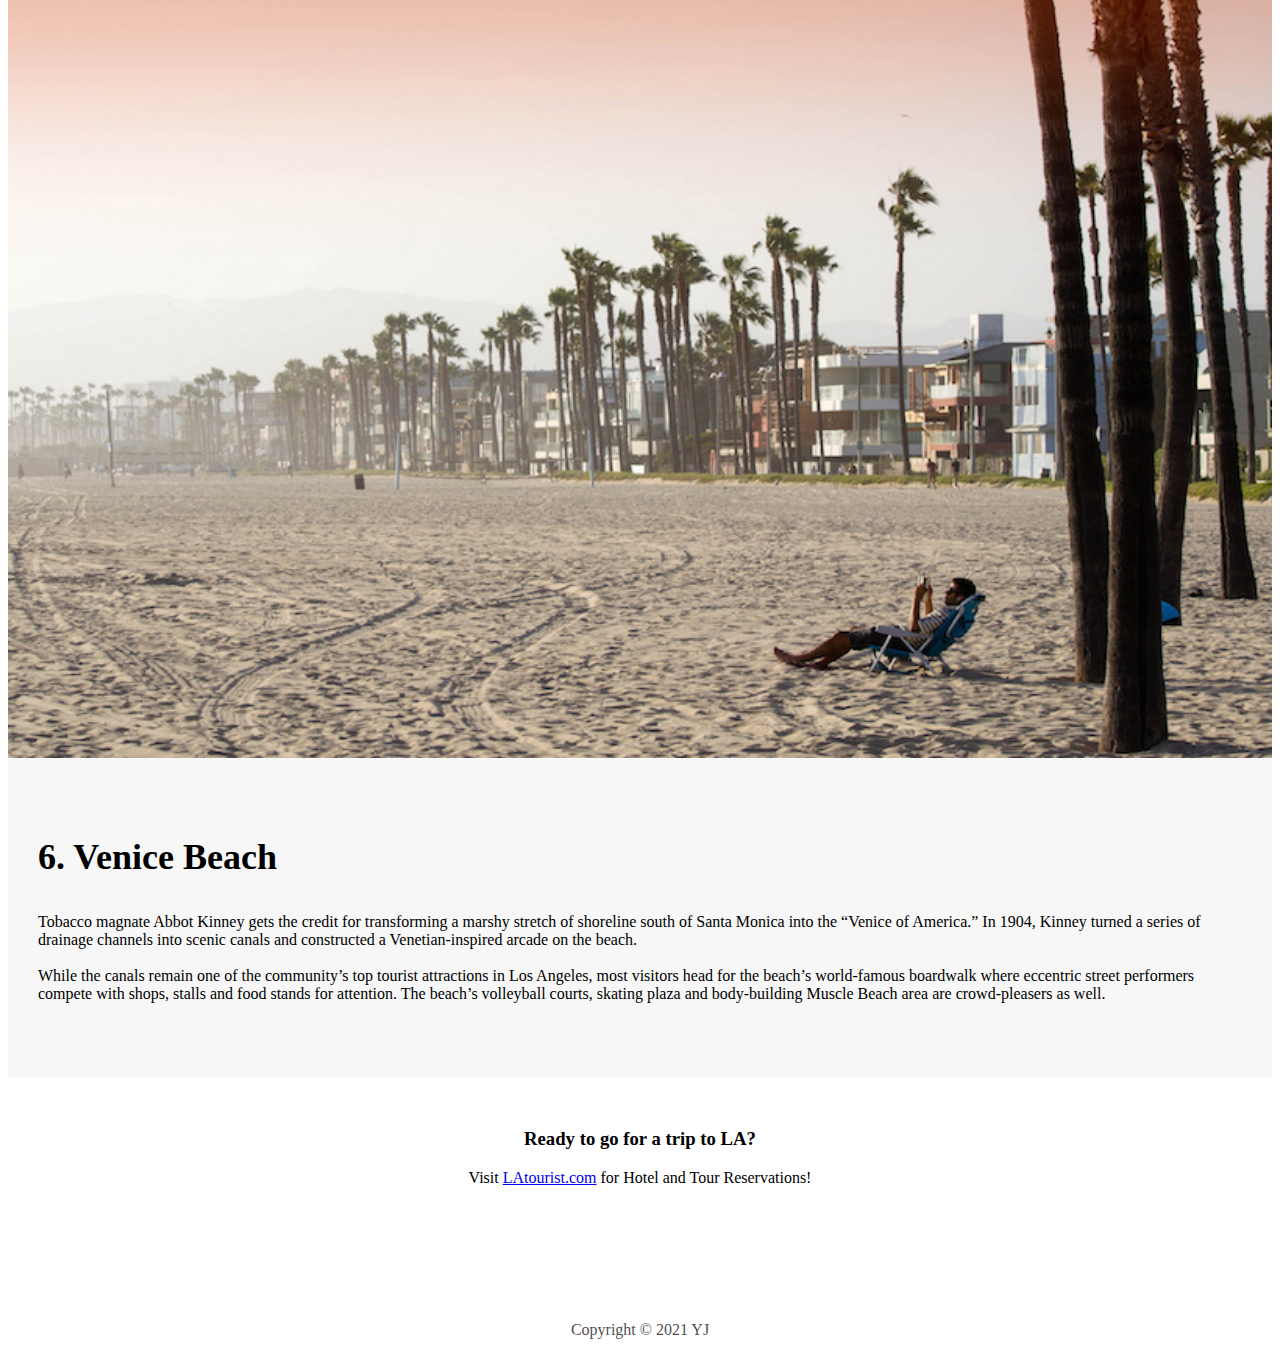
<file: capstone_attractions.html>
<!DOCTYPE html>
<html lang="en">
<head>
    	<meta charset="utf-8">
    	<meta name="viewport" content="width=device-width, initial-scale=1">
    	<title>LA Attractions</title>
    	<link href="https://cdn.jsdelivr.net/npm/bootstrap@5.0.2/dist/css/bootstrap.min.css" rel="stylesheet" integrity="sha384-EVSTQN3/azprG1Anm3QDgpJLIm9Nao0Yz1ztcQTwFspd3yD65VohhpuuCOmLASjC" crossorigin="anonymous">
    	<link rel="stylesheet" href="capstone.css">
</head>
<body>

<!-- Nav bar -->
    	<nav class="navbar navbar-expand-lg navbar-light bg-light">
  			<div class="container-fluid">
    			<a class="navbar-brand" href="index.html">LA Tourist</a>
    			<button class="navbar-toggler" type="button" data-bs-toggle="collapse" data-bs-target="#navbarNavAltMarkup" aria-controls="navbarNavAltMarkup" aria-expanded="false" aria-label="Toggle navigation">
      				<span class="navbar-toggler-icon"></span>
    			</button>
    			<div class="collapse navbar-collapse" id="navbarNavAltMarkup">
      				<div class="navbar-nav">
        				<a class="nav-link" aria-current="page" href="index.html">Home</a>
        				<a class="nav-link active" href="capstone_attractions.html">LA Attractions</a>
        				<a class="nav-link" href="capstone_shopping.html">LA Shopping</a>
        				<a class="nav-link" href="capstone_amuse.html">LA Amusement Parks</a>
      				</div>
  	  			</div>
  			</div>
		</nav>

<!-- Attractions 1 -->
	<div class="more-info">
      <div class="container">
        <div class="row">
          <div class="col-md-12">
            <div class="more-info-content">
              <div class="row">
                <div class="col-md-6">
                  <div class="left-image">
                    <img src="hollywood_sign.jpeg" alt="hollywood_sign">
                  </div>
                </div>
                <div class="col-md-6 align-self-center">
                  <div class="right-content">
                    <h2>1. Hollywood Sign</h2>
                    <p>Originally erected to advertise real estate in the Hollywood Hills, the Hollywood sign has come to represent the glamour and excitement of the movie industry. Virtually every visitor to Los Angeles wants to snap a picture of the iconic Hollywood sign, but getting a close-up shot isn’t easy.<br><br>Nowadays, the 45-foot (14-meter) high letters perched on Mount Lee are blocked off by barriers and protected by a security system. While the sign is visible from all over Tinseltown, the best places to park and take pictures are at the Griffith Observatory, Lake Hollywood Park and the Hollywood and Highland Center shopping mall.</p>
                  </div>
                </div>
              </div>
            </div>
          </div>
        </div>
      </div>
    </div>

<!-- Attractions 2 -->
	<div class="more-info">
      <div class="container">
        <div class="row">
          <div class="col-md-12">
            <div class="more-info-content">
              <div class="row">
                <div class="col-md-6">
                  <div class="left-image">
                    <img src="santamonicapier.jpeg" alt="santamonicapier">
                  </div>
                </div>
                <div class="col-md-6 align-self-center">
                  <div class="right-content">
                    <h2>2. Santa Monica Pier</h2>
                    <p>The world-famous Santa Monica Pier is actually two piers in one. With its bait shop and pier-end restaurant, the longer section built in 1909 is characteristic of most Southern California piers. It’s the shorter adjacent pier constructed in 1916 that most attracts visitors.<br><br>The elevated plaza linking the two piers is home to an old-fashioned amusement park with a vintage roller coaster, a wooden carousel and one of L.A.’s most recognizable landmarks, a solar-powered Ferris Wheel that sparkles with an ever-changing LED light show every night. There’s a small aquarium, a trapeze school and an array of tasty eateries at the pier too.</p>
                  </div>
                </div>
              </div>
            </div>
          </div>
        </div>
      </div>
    </div>

<!-- Attractions 3 -->
	<div class="more-info">
      <div class="container">
        <div class="row">
          <div class="col-md-12">
            <div class="more-info-content">
              <div class="row">
                <div class="col-md-6">
                  <div class="left-image">
                    <img src="fame.jpeg" alt="walkoffame">
                  </div>
                </div>
                <div class="col-md-6 align-self-center">
                  <div class="right-content">
                    <h2>3. Hollywood Walk of Fame</h2>
                    <p>The idea of memorializing celebrities with stars embedded into sidewalks was conceived in the 1950s as a way to keep the glamour of Hollywood alive. More than 2,500 stars have been added since the first permanent installation at the corner of Hollywood Boulevard and Gower Street in 1960. Operated by the Hollywood Chamber of Commerce, the program has been a huge success.<br><br>Each year, around ten million visitors stroll along the mile-long stretch of sidewalk in search of their favorite actor, singer, musician, director or television personality. Closely associated and right in front of part of the Hollywood Walk of Fame, is the famous Chinese Theatre, which has seen some of Hollywood’s most glamorous movies stars and premieres.</p>
                  </div>
                </div>
              </div>
            </div>
          </div>
        </div>
      </div>
    </div>

<!-- Attractions 4 -->
	<div class="more-info">
      <div class="container">
        <div class="row">
          <div class="col-md-12">
            <div class="more-info-content">
              <div class="row">
                <div class="col-md-6">
                  <div class="left-image">
                    <img src="getty_center.jpeg" alt="getty_center">
                  </div>
                </div>
                <div class="col-md-6 align-self-center">
                  <div class="right-content">
                    <h2>4. Getty Center</h2>
                    <p>The oil magnate Jean Paul Getty was considered one of the richest men in the world when he established the J. Paul Getty Trust in 1953. Today, the world’s wealthiest art institution funds several institutions, including the stunning billion-dollar Getty Center perched high atop L.A.’s Brentwood Hills.<br><br>A sleek hover-train funicular whisks visitors up to the museum where an extraordinary collection of artwork from the Middle Ages to the present awaits, including masterpieces like van Gogh’s “Irises,” Monet’s “Wheatstack” and “The Abduction of Europa” by Rembrandt. Outside, sculpture-ornamented gardens offer panoramic views of the Los Angeles Basin.</p>
                  </div>
                </div>
              </div>
            </div>
          </div>
        </div>
      </div>
    </div>

<!-- Attractions 5 -->
	<div class="more-info">
      <div class="container">
        <div class="row">
          <div class="col-md-12">
            <div class="more-info-content">
              <div class="row">
                <div class="col-md-6">
                  <div class="left-image">
                    <img src="griffith_park.jpeg" alt="griffith_park">
                  </div>
                </div>
                <div class="col-md-6 align-self-center">
                  <div class="right-content">
                    <h2>5. Griffith Park</h2>
                    <p>One of the largest municipal parks in the United States, Griffith Park offers a welcome escape from L.A. traffic. In addition to acres of hilly trails and green spaces, the park is home to a broad array of fun-filled attractions, from the Los Angeles Zoo to the outdoor Greek Theatre.<br><br>It’s also the location of one of the city’s most iconic landmarks: the Griffith Observatory. Built in 1935, the beautiful Art Deco complex boasts dozens of engaging exhibits, an out-of-this-world planetarium and multiple telescopes available for public use. A visit to the observatory at dusk offers views of stars emerging in the sky above and the twinkling lights of the city below.</p>
                  </div>
                </div>
              </div>
            </div>
          </div>
        </div>
      </div>
    </div>

<!-- Attractions 6 -->
	<div class="more-info">
      <div class="container">
        <div class="row">
          <div class="col-md-12">
            <div class="more-info-content">
              <div class="row">
                <div class="col-md-6">
                  <div class="left-image">
                    <img src="venice.jpeg" alt="venice">
                  </div>
                </div>
                <div class="col-md-6 align-self-center">
                  <div class="right-content">
                    <h2>6. Venice Beach</h2>
                    <p>Tobacco magnate Abbot Kinney gets the credit for transforming a marshy stretch of shoreline south of Santa Monica into the “Venice of America.” In 1904, Kinney turned a series of drainage channels into scenic canals and constructed a Venetian-inspired arcade on the beach.<br><br>While the canals remain one of the community’s top tourist attractions in Los Angeles, most visitors head for the beach’s world-famous boardwalk where eccentric street performers compete with shops, stalls and food stands for attention. The beach’s volleyball courts, skating plaza and body-building Muscle Beach area are crowd-pleasers as well.</p>
                  </div>
                </div>
              </div>
            </div>
          </div>
        </div>
      </div>
    </div>

<!-- contact -->
<section class = "link_site">
	<h3>Ready to go for a trip to LA?</h3>
	<p class = "lead">Visit <a href = "https://latourist.com/index.php?page=contact">LAtourist.com</a> for Hotel and Tour Reservations!</p>
</section>

<footer>
	<div class="sub-footer">
      <div class="container">
        <div class="row">
          <div class="col-md-12">
            <p>Copyright &copy; 2021 YJ</p>
          </div>
        </div>
      </div>
    </div>
</footer>
		<script src="https://cdn.jsdelivr.net/npm/bootstrap@5.0.2/dist/js/bootstrap.bundle.min.js" integrity="sha384-MrcW6ZMFYlzcLA8Nl+NtUVF0sA7MsXsP1UyJoMp4YLEuNSfAP+JcXn/tWtIaxVXM" crossorigin="anonymous"></script>
	</body>
	</html>
</file>
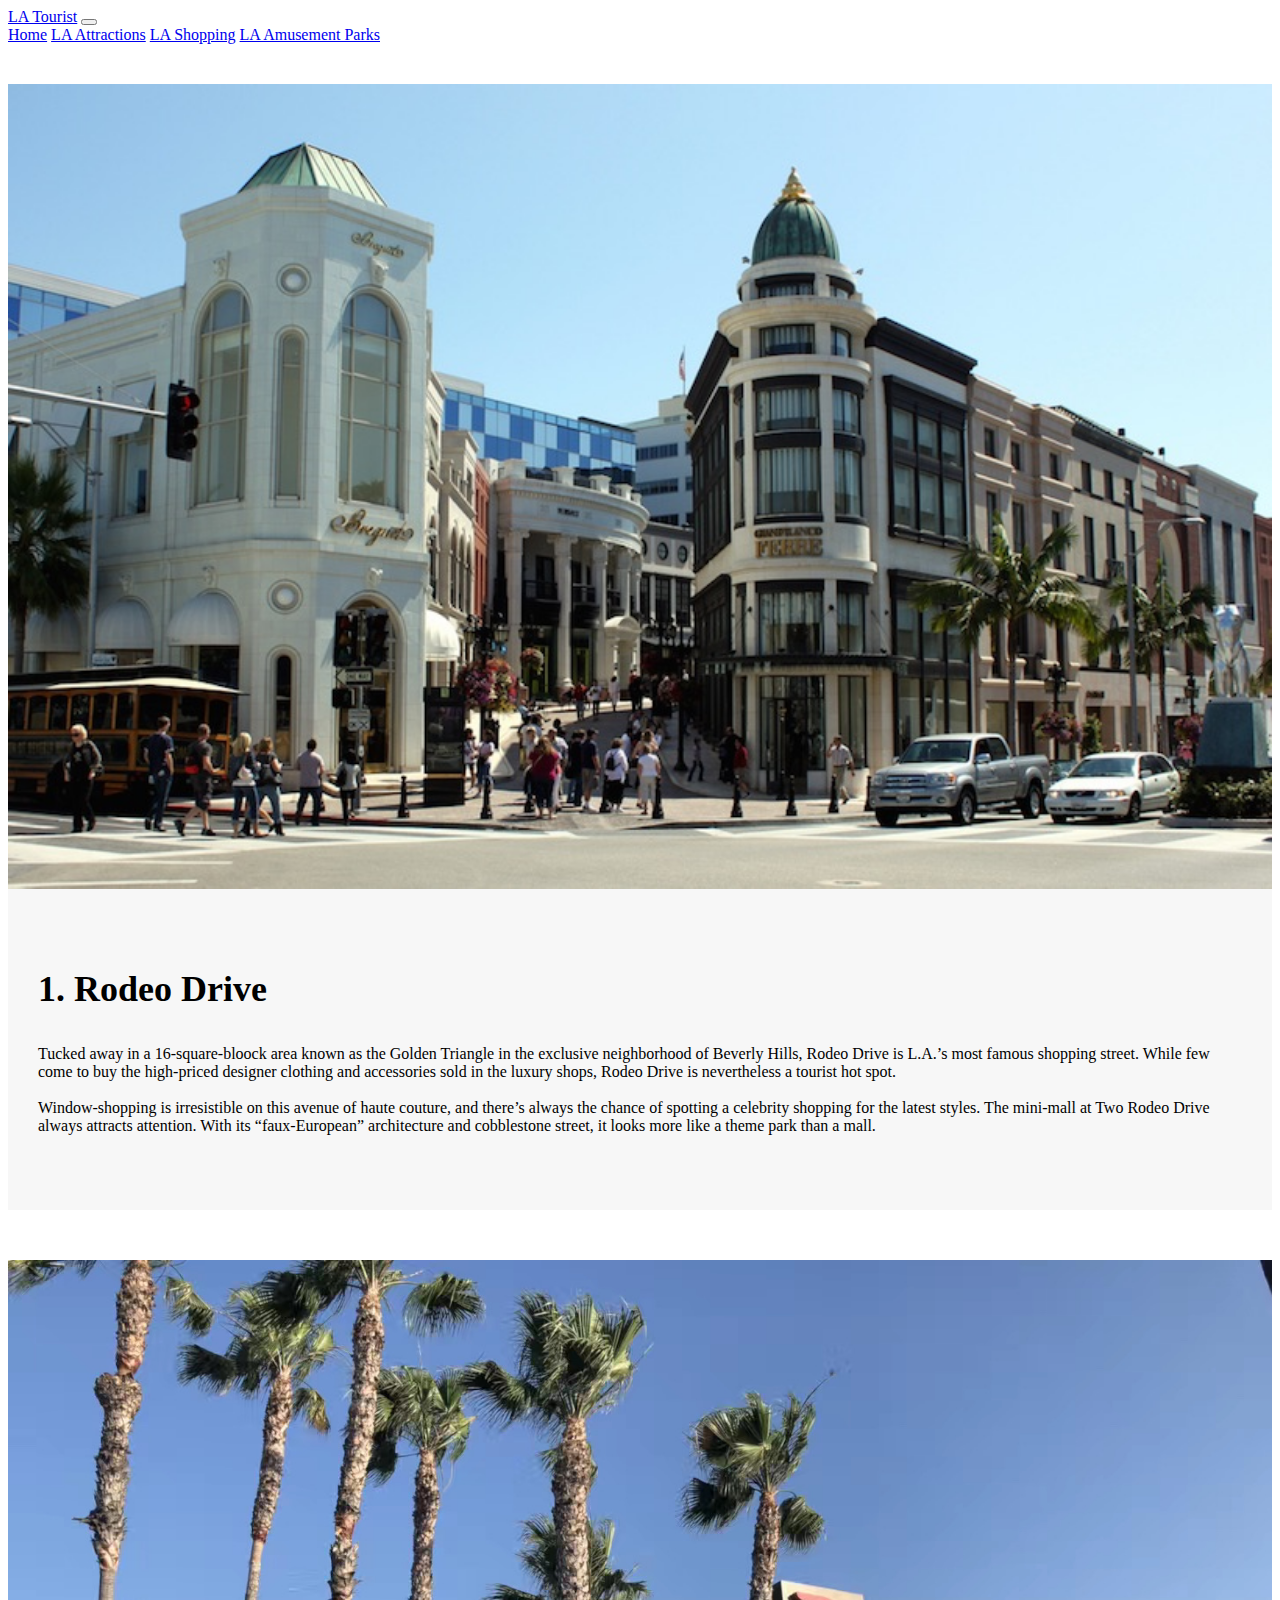
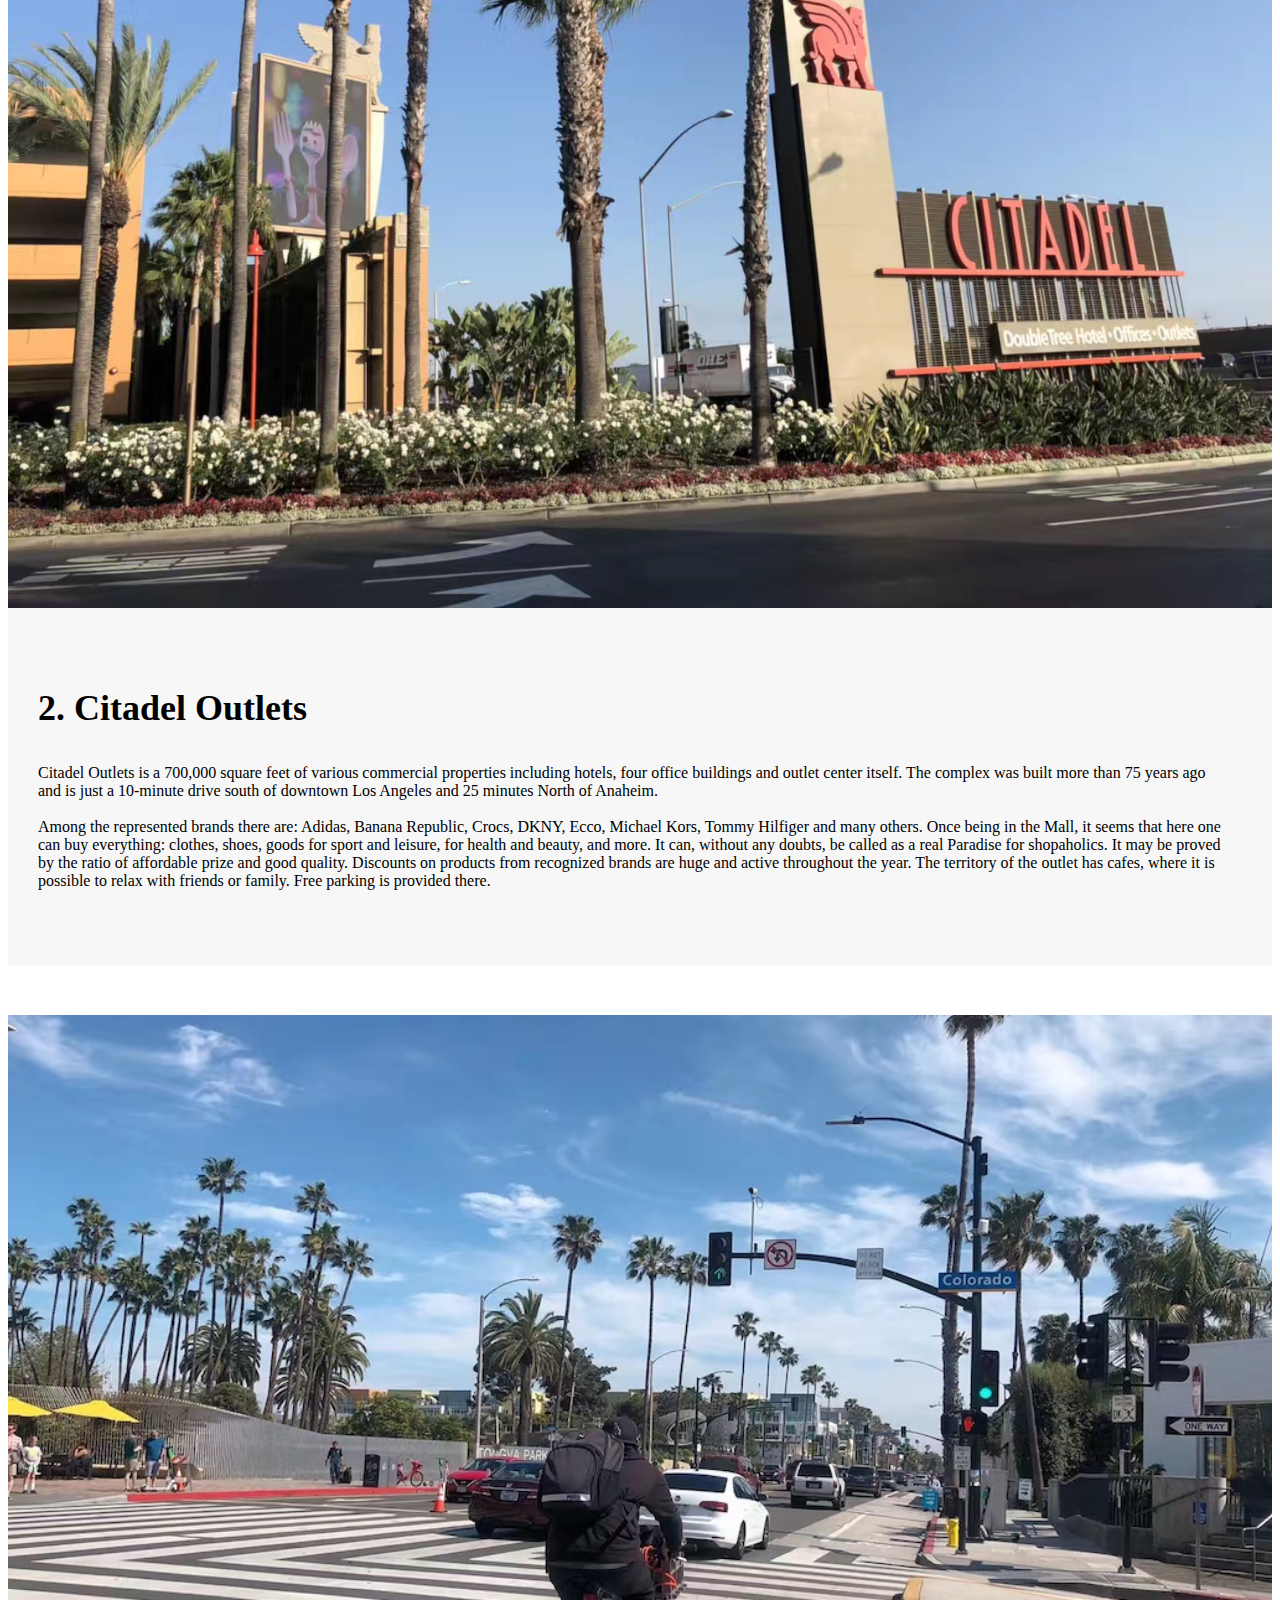
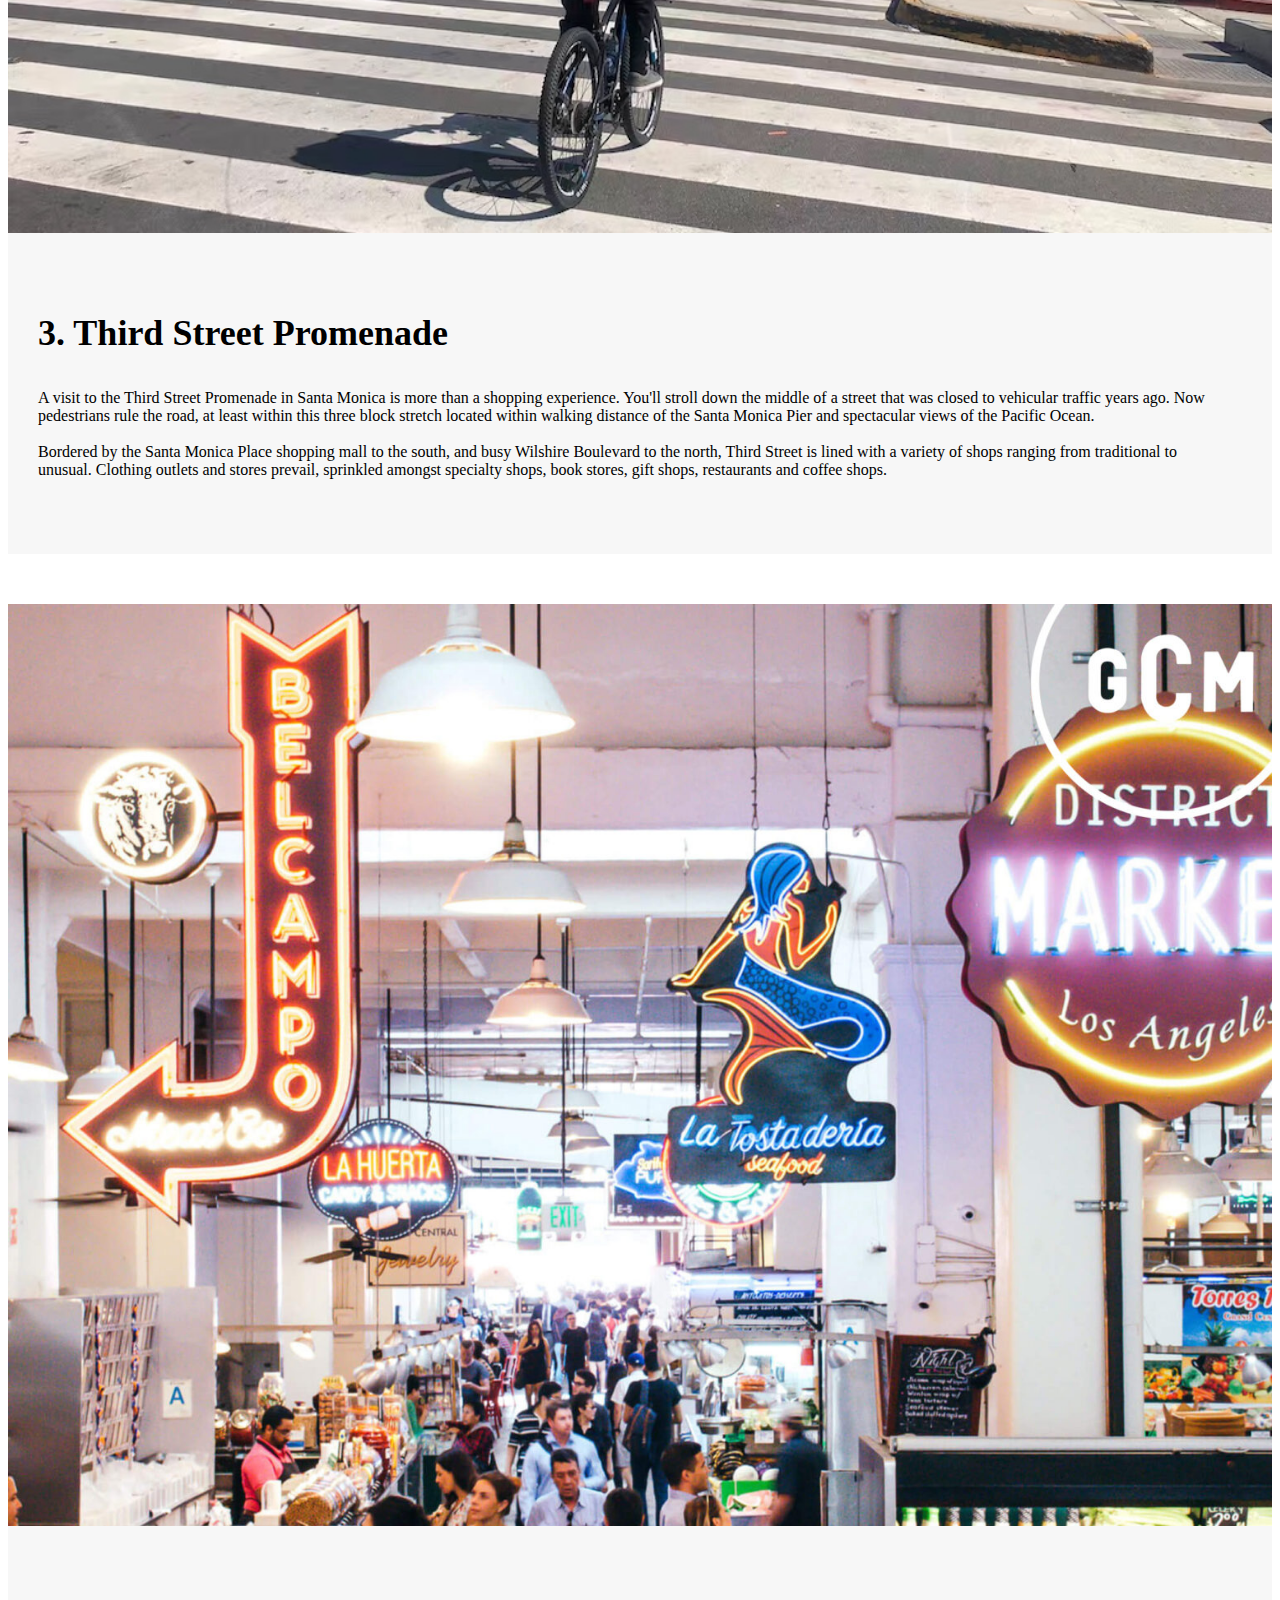
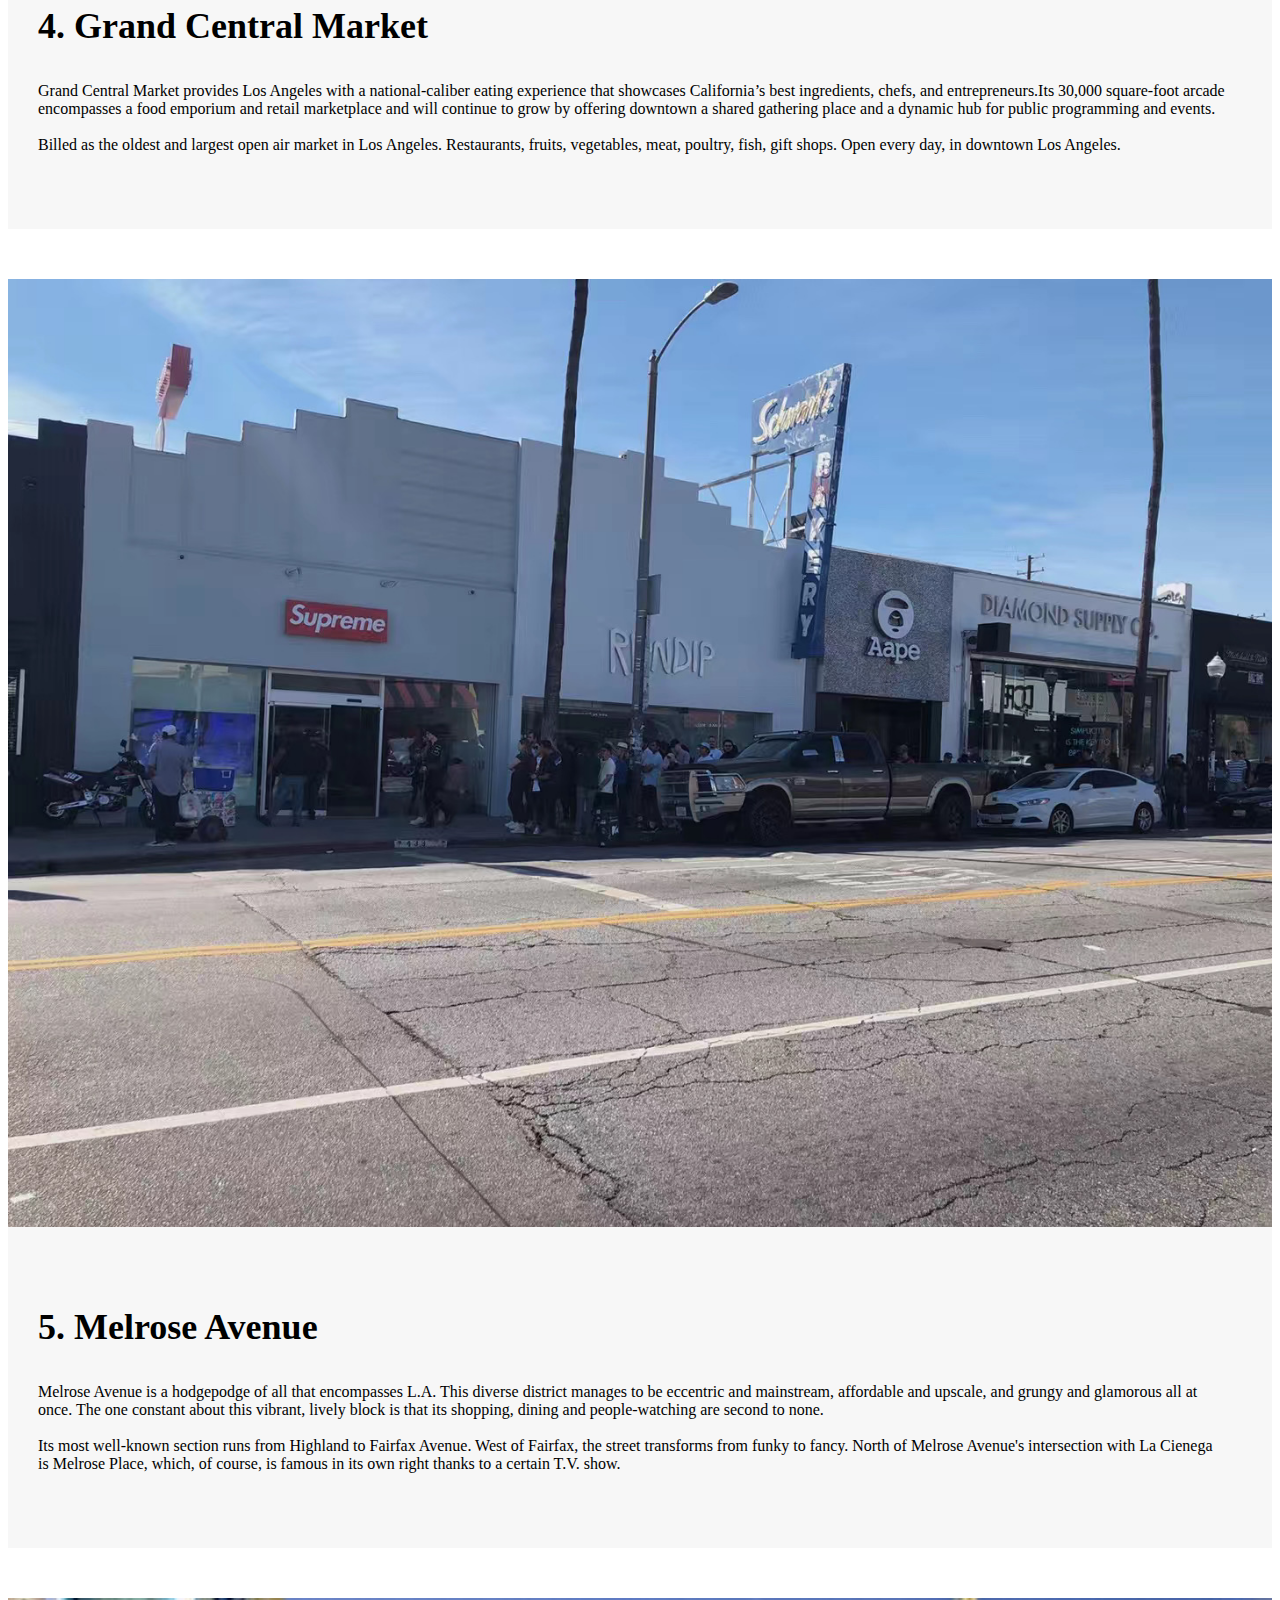
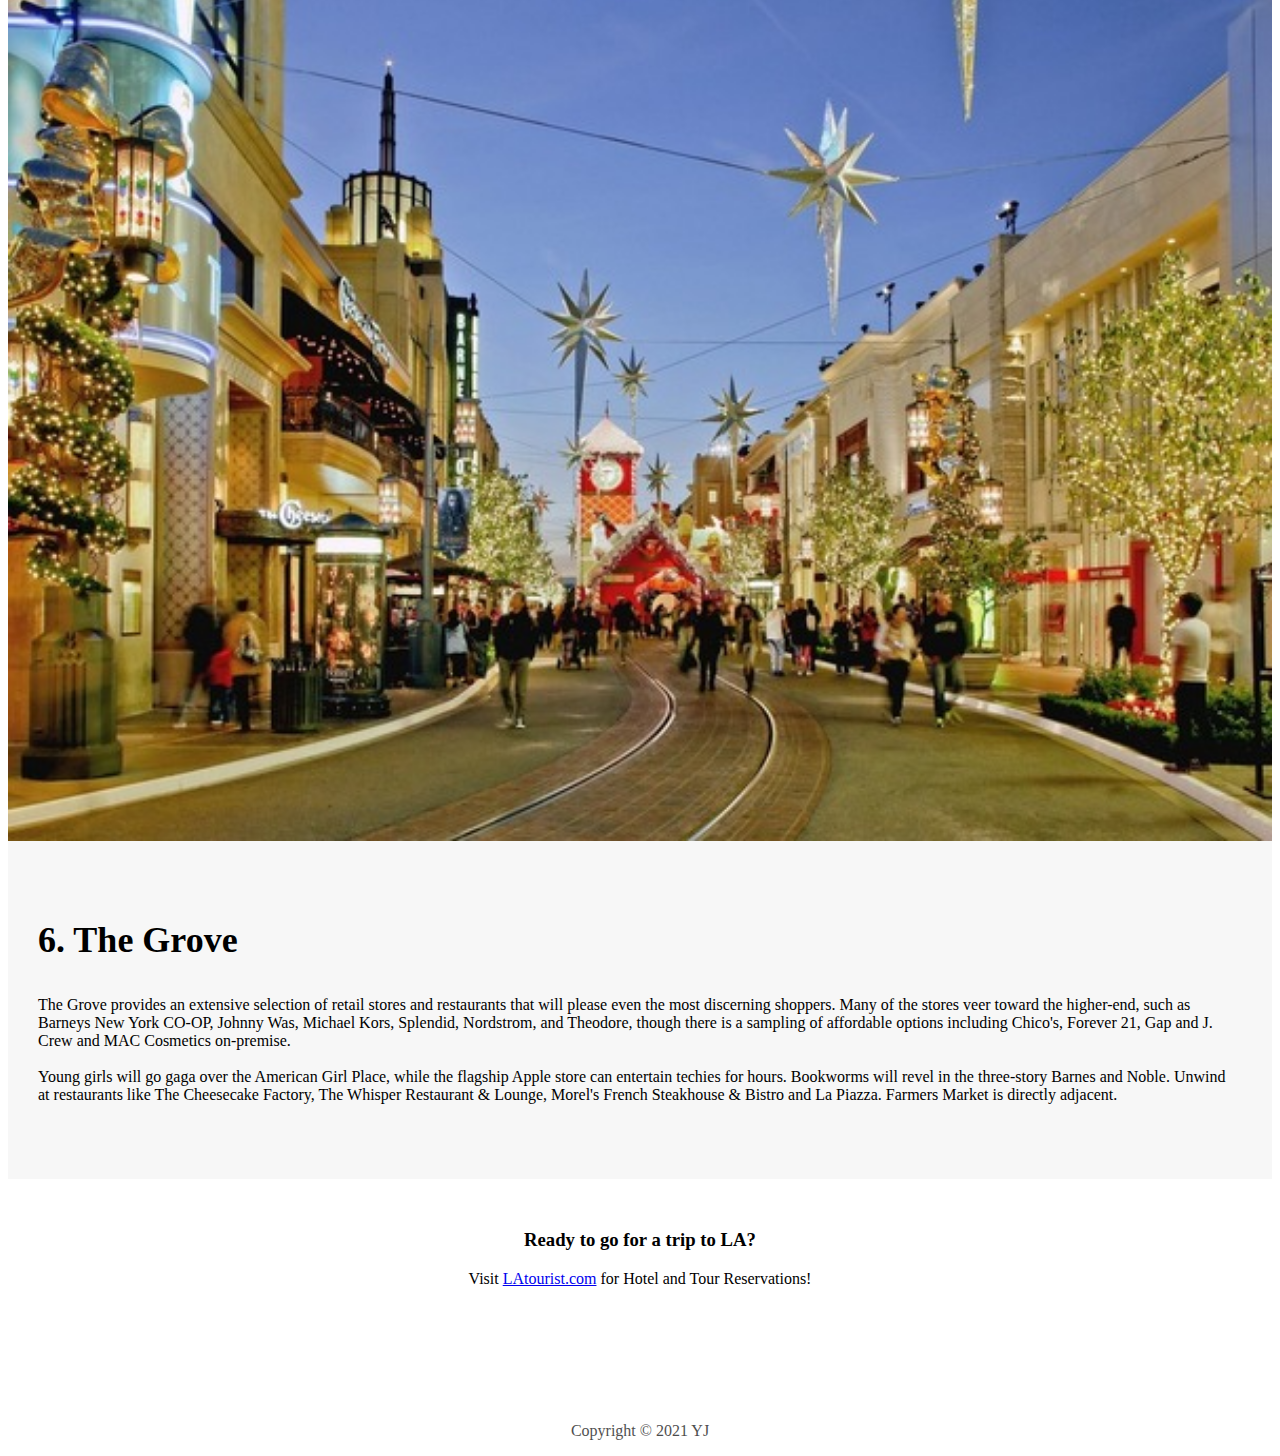
<file: capstone_shopping.html>
<!DOCTYPE html>
<html lang="en">
<head>
    	<meta charset="utf-8">
    	<meta name="viewport" content="width=device-width, initial-scale=1">
    	<title>LA Shopping</title>
    	<link href="https://cdn.jsdelivr.net/npm/bootstrap@5.0.2/dist/css/bootstrap.min.css" rel="stylesheet" integrity="sha384-EVSTQN3/azprG1Anm3QDgpJLIm9Nao0Yz1ztcQTwFspd3yD65VohhpuuCOmLASjC" crossorigin="anonymous">
    	<link rel="stylesheet" href="capstone.css">
</head>

<body>
	<!-- Nav bar -->
    	<nav class="navbar navbar-expand-lg navbar-light bg-light">
  			<div class="container-fluid">
    			<a class="navbar-brand" href="index.html">LA Tourist</a>
    			<button class="navbar-toggler" type="button" data-bs-toggle="collapse" data-bs-target="#navbarNavAltMarkup" aria-controls="navbarNavAltMarkup" aria-expanded="false" aria-label="Toggle navigation">
      				<span class="navbar-toggler-icon"></span>
    			</button>
    			<div class="collapse navbar-collapse" id="navbarNavAltMarkup">
      				<div class="navbar-nav">
        				<a class="nav-link" aria-current="page" href="index.html">Home</a>
        				<a class="nav-link" href="capstone_attractions.html">LA Attractions</a>
        				<a class="nav-link active" href="capstone_shopping.html">LA Shopping</a>
        				<a class="nav-link" href="capstone_amuse.html">LA Amusement Parks</a>
      				</div>
  	  			</div>
  			</div>
		</nav>

<!-- shopping 1 -->
	<div class="more-info">
      <div class="container">
        <div class="row">
          <div class="col-md-12">
            <div class="more-info-content">
              <div class="row">
                <div class="col-md-6">
                  <div class="left-image">
                    <img src="rodeo_drive.jpeg" alt="rodeo_drive">
                  </div>
                </div>
                <div class="col-md-6 align-self-center">
                  <div class="right-content">
                    <h2>1. Rodeo Drive</h2>
                    <p>Tucked away in a 16-square-bloock area known as the Golden Triangle in the exclusive neighborhood of Beverly Hills, Rodeo Drive is L.A.’s most famous shopping street. While few come to buy the high-priced designer clothing and accessories sold in the luxury shops, Rodeo Drive is nevertheless a tourist hot spot.<br><br>Window-shopping is irresistible on this avenue of haute couture, and there’s always the chance of spotting a celebrity shopping for the latest styles. The mini-mall at Two Rodeo Drive always attracts attention. With its “faux-European” architecture and cobblestone street, it looks more like a theme park than a mall.</p>
                  </div>
                </div>
              </div>
            </div>
          </div>
        </div>
      </div>
    </div>

<!-- shopping 2 -->
	<div class="more-info">
      <div class="container">
        <div class="row">
          <div class="col-md-12">
            <div class="more-info-content">
              <div class="row">
                <div class="col-md-6">
                  <div class="left-image">
                    <img src="citadel.jpeg" alt="citadel">
                  </div>
                </div>
                <div class="col-md-6 align-self-center">
                  <div class="right-content">
                    <h2>2. Citadel Outlets</h2>
                    <p>Citadel Outlets is a 700,000 square feet of various commercial properties including hotels, four office buildings and outlet center itself. The complex was built more than 75 years ago and is just a 10-minute drive south of downtown Los Angeles and 25 minutes North of Anaheim.<br><br>Among the represented brands there are: Adidas, Banana Republic, Crocs, DKNY, Ecco, Michael Kors, Tommy Hilfiger and many others. Once being in the Mall, it seems that here one can buy everything: clothes, shoes, goods for sport and leisure, for health and beauty, and more. It can, without any doubts, be called as a real Paradise for shopaholics. It may be proved by the ratio of affordable prize and good quality. Discounts on products from recognized brands are huge and active throughout the year. The territory of the outlet has cafes, where it is possible to relax with friends or family. Free parking is provided there.</p>
                  </div>
                </div>
              </div>
            </div>
          </div>
        </div>
      </div>
    </div>

<!-- shopping 3 -->
	<div class="more-info">
      <div class="container">
        <div class="row">
          <div class="col-md-12">
            <div class="more-info-content">
              <div class="row">
                <div class="col-md-6">
                  <div class="left-image">
                    <img src="santaroad.jpeg" alt="santaroad">
                  </div>
                </div>
                <div class="col-md-6 align-self-center">
                  <div class="right-content">
                    <h2>3. Third Street Promenade</h2>
                    <p>A visit to the Third Street Promenade in Santa Monica is more than a shopping experience. You'll stroll down the middle of a street that was closed to vehicular traffic years ago. Now pedestrians rule the road, at least within this three block stretch located within walking distance of the Santa Monica Pier and spectacular views of the Pacific Ocean. <br><br>Bordered by the Santa Monica Place shopping mall to the south, and busy Wilshire Boulevard to the north, Third Street is lined with a variety of shops ranging from traditional to unusual. Clothing outlets and stores prevail, sprinkled amongst specialty shops, book stores, gift shops, restaurants and coffee shops.</p>
                  </div>
                </div>
              </div>
            </div>
          </div>
        </div>
      </div>
    </div>

<!-- shopping 4 -->
	<div class="more-info">
      <div class="container">
        <div class="row">
          <div class="col-md-12">
            <div class="more-info-content">
              <div class="row">
                <div class="col-md-6">
                  <div class="left-image">
                    <img src="grandcentral.jpeg" alt="grand central market">
                  </div>
                </div>
                <div class="col-md-6 align-self-center">
                  <div class="right-content">
                    <h2>4. Grand Central Market</h2>
                    <p>Grand Central Market provides Los Angeles with a national-caliber eating experience that showcases California’s best ingredients, chefs, and entrepreneurs.Its 30,000 square-foot arcade encompasses a food emporium and retail marketplace and will continue to grow by offering downtown a shared gathering place and a dynamic hub for public programming and events.<br><br>Billed as the oldest and largest open air market in Los Angeles. Restaurants, fruits, vegetables, meat, poultry, fish, gift shops. Open every day, in downtown Los Angeles.</p>
                  </div>
                </div>
              </div>
            </div>
          </div>
        </div>
      </div>
    </div>

<!-- shopping 5 -->
	<div class="more-info">
      <div class="container">
        <div class="row">
          <div class="col-md-12">
            <div class="more-info-content">
              <div class="row">
                <div class="col-md-6">
                  <div class="left-image">
                    <img src="melrose.jpeg" alt="melrose">
                  </div>
                </div>
                <div class="col-md-6 align-self-center">
                  <div class="right-content">
                    <h2>5. Melrose Avenue</h2>
                    <p>Melrose Avenue is a hodgepodge of all that encompasses L.A. This diverse district manages to be eccentric and mainstream, affordable and upscale, and grungy and glamorous all at once. The one constant about this vibrant, lively block is that its shopping, dining and people-watching are second to none.<br><br>Its most well-known section runs from Highland to Fairfax Avenue. West of Fairfax, the street transforms from funky to fancy. North of Melrose Avenue's intersection with La Cienega is Melrose Place, which, of course, is famous in its own right thanks to a certain T.V. show.</p>
                  </div>
                </div>
              </div>
            </div>
          </div>
        </div>
      </div>
    </div>

<!-- shopping 6 -->
	<div class="more-info">
      <div class="container">
        <div class="row">
          <div class="col-md-12">
            <div class="more-info-content">
              <div class="row">
                <div class="col-md-6">
                  <div class="left-image">
                    <img src="grove.jpeg" alt="grove">
                  </div>
                </div>
                <div class="col-md-6 align-self-center">
                  <div class="right-content">
                    <h2>6. The Grove</h2>
                    <p>The Grove provides an extensive selection of retail stores and restaurants that will please even the most discerning shoppers. Many of the stores veer toward the higher-end, such as Barneys New York CO-OP, Johnny Was, Michael Kors, Splendid, Nordstrom, and Theodore, though there is a sampling of affordable options including Chico's, Forever 21, Gap and J. Crew and MAC Cosmetics on-premise. <br><br>Young girls will go gaga over the American Girl Place, while the flagship Apple store can entertain techies for hours. Bookworms will revel in the three-story Barnes and Noble. Unwind at restaurants like The Cheesecake Factory, The Whisper Restaurant & Lounge, Morel's French Steakhouse & Bistro and La Piazza. Farmers Market is directly adjacent.</p>
                  </div>
                </div>
              </div>
            </div>
          </div>
        </div>
      </div>
    </div>

<!-- contact -->
<section class = "link_site">
	<h3>Ready to go for a trip to LA?</h3>
	<p class = "lead">Visit <a href = "https://latourist.com/index.php?page=contact">LAtourist.com</a> for Hotel and Tour Reservations!</p>
</section>

<footer>
	<div class="sub-footer">
      <div class="container">
        <div class="row">
          <div class="col-md-12">
            <p>Copyright &copy; 2021 YJ</p>
          </div>
        </div>
      </div>
    </div>
</footer>

	<script src="https://cdn.jsdelivr.net/npm/bootstrap@5.0.2/dist/js/bootstrap.bundle.min.js" integrity="sha384-MrcW6ZMFYlzcLA8Nl+NtUVF0sA7MsXsP1UyJoMp4YLEuNSfAP+JcXn/tWtIaxVXM" crossorigin="anonymous"></script>
</body>
</html>
</file>
<file: capstone.css>
/* Home */

img .navbar{
	max-height: 65vh;
	
}


.aboutus{
	padding-top: 8vh;
	padding-bottom: 8vh;
	text-align: center;
	padding-left: 6vw;
	padding-right: 6vw;
}



/*  Abstract  */
.services {
	margin-bottom: 50px;
}

.service-item{
	margin-bottom: 25px;
}
.service-item img {
	width: 100%;
	overflow: hidden;
}

.service-item .down-content {
	background-color: #f7f7f7;
	padding: 30px;
}

.service-item .down-content h4 {
	font-size: 20px;
	font-weight: 700;
	letter-spacing: 0.25px;
	margin-bottom: 15px;
}

.service-item .down-content p {
	margin-bottom: 20px;
}

/* Attractions + Shopping + Amusement Parks */

.more-info {
	margin-top: 40px;
	margin-bottom: 50px;
}

.more-info .left-image img {
	width: 100%;
	overflow: hidden;
}

.more-info .more-info-content {
	background-color: #f7f7f7;
}

.about-info .more-info-content {
	background-color: transparent;
}

.about-info .right-content {
	padding: 0px!important;
	margin-right: 30px;
}

.more-info .right-content {
	padding: 45px 45px 45px 30px;
}

.more-info .right-content span {
	text-transform: uppercase;
	font-size: 15px;
	color: #666;
	letter-spacing: 1px;
	margin-bottom: 10px;
	display: block;
}

.more-info .right-content h2 {
	font-size: 36px;
	font-weight: 600;
	margin-bottom: 35px;
}

.more-info .right-content em {
	font-style: normal;
	color: #a4c639;
}

.more-info .right-content p {
	margin-bottom: 30px;
}

/* Content Fade-in */

.right-content p{
	margin-top: 25px;
    
    
    -webkit-animation: fadein 2s; /* Safari, Chrome and Opera > 12.1 */
       -moz-animation: fadein 2s; /* Firefox < 16 */
        -ms-animation: fadein 2s; /* Internet Explorer */
         -o-animation: fadein 2s; /* Opera < 12.1 */
            animation: fadein 2s;
}

@keyframes fadein {
    from { opacity: 0; }
    to   { opacity: 1; }
}

/* Firefox < 16 */
@-moz-keyframes fadein {
    from { opacity: 0; }
    to   { opacity: 1; }
}

/* Safari, Chrome and Opera > 12.1 */
@-webkit-keyframes fadein {
    from { opacity: 0; }
    to   { opacity: 1; }
}

/* Internet Explorer */
@-ms-keyframes fadein {
    from { opacity: 0; }
    to   { opacity: 1; }
}

/* Opera < 12.1 */
@-o-keyframes fadein {
    from { opacity: 0; }
    to   { opacity: 1; }
}

/* Testimonials */
.testimonials {
	padding-bottom: 3vh;
	text-align: center;
	padding-left: 6vw;
	padding-right: 6vw;
}

.testimonials p{
	padding-bottom: 4vh;
}

.test {
	margin-bottom: 50px;
}

.test-item{
	margin-bottom: 25px;
}

.test-item .test-down-content {
	background-color: #f7f7f7;
	padding: 30px;
	border-radius: 8%;
}

.test-item .test-down-content h4 {
	font-size: 20px;
	font-weight: 700;
	letter-spacing: 0.25px;
	margin-bottom: 15px;
}

.test-item .test-down-content p {
	margin-bottom: 20px;
}

.test-item img{
	max-width: 60px;
	border-radius: 50%;
	margin: 5px auto 25px auto;
}

/* link to another website */
.link_site {
	padding-bottom: 8vh;
	text-align: center;
	padding-left: 6vw;
	padding-right: 6vw;
}

/* contact form */
.contact_form {
	padding-left: 4vw;
	padding-right: 4vw;
	margin-bottom: 8vh;
}

.contact_form h1{
	text-align: center;
}

.contact_form p{
	padding-bottom: 1vh;
	text-align: center;
}

.card{
	padding-top: 4vh;
	padding-bottom: 4vh;
	padding-left: 6vw;
	padding-right: 6vw;
	border-radius: 2%;
	border: hidden; 
}

.button_center{
	text-align: center;
}


/* Footer */
footer p{
	text-align: center;
	padding-top: 30px;
	opacity: 0.7;
}
</file>
